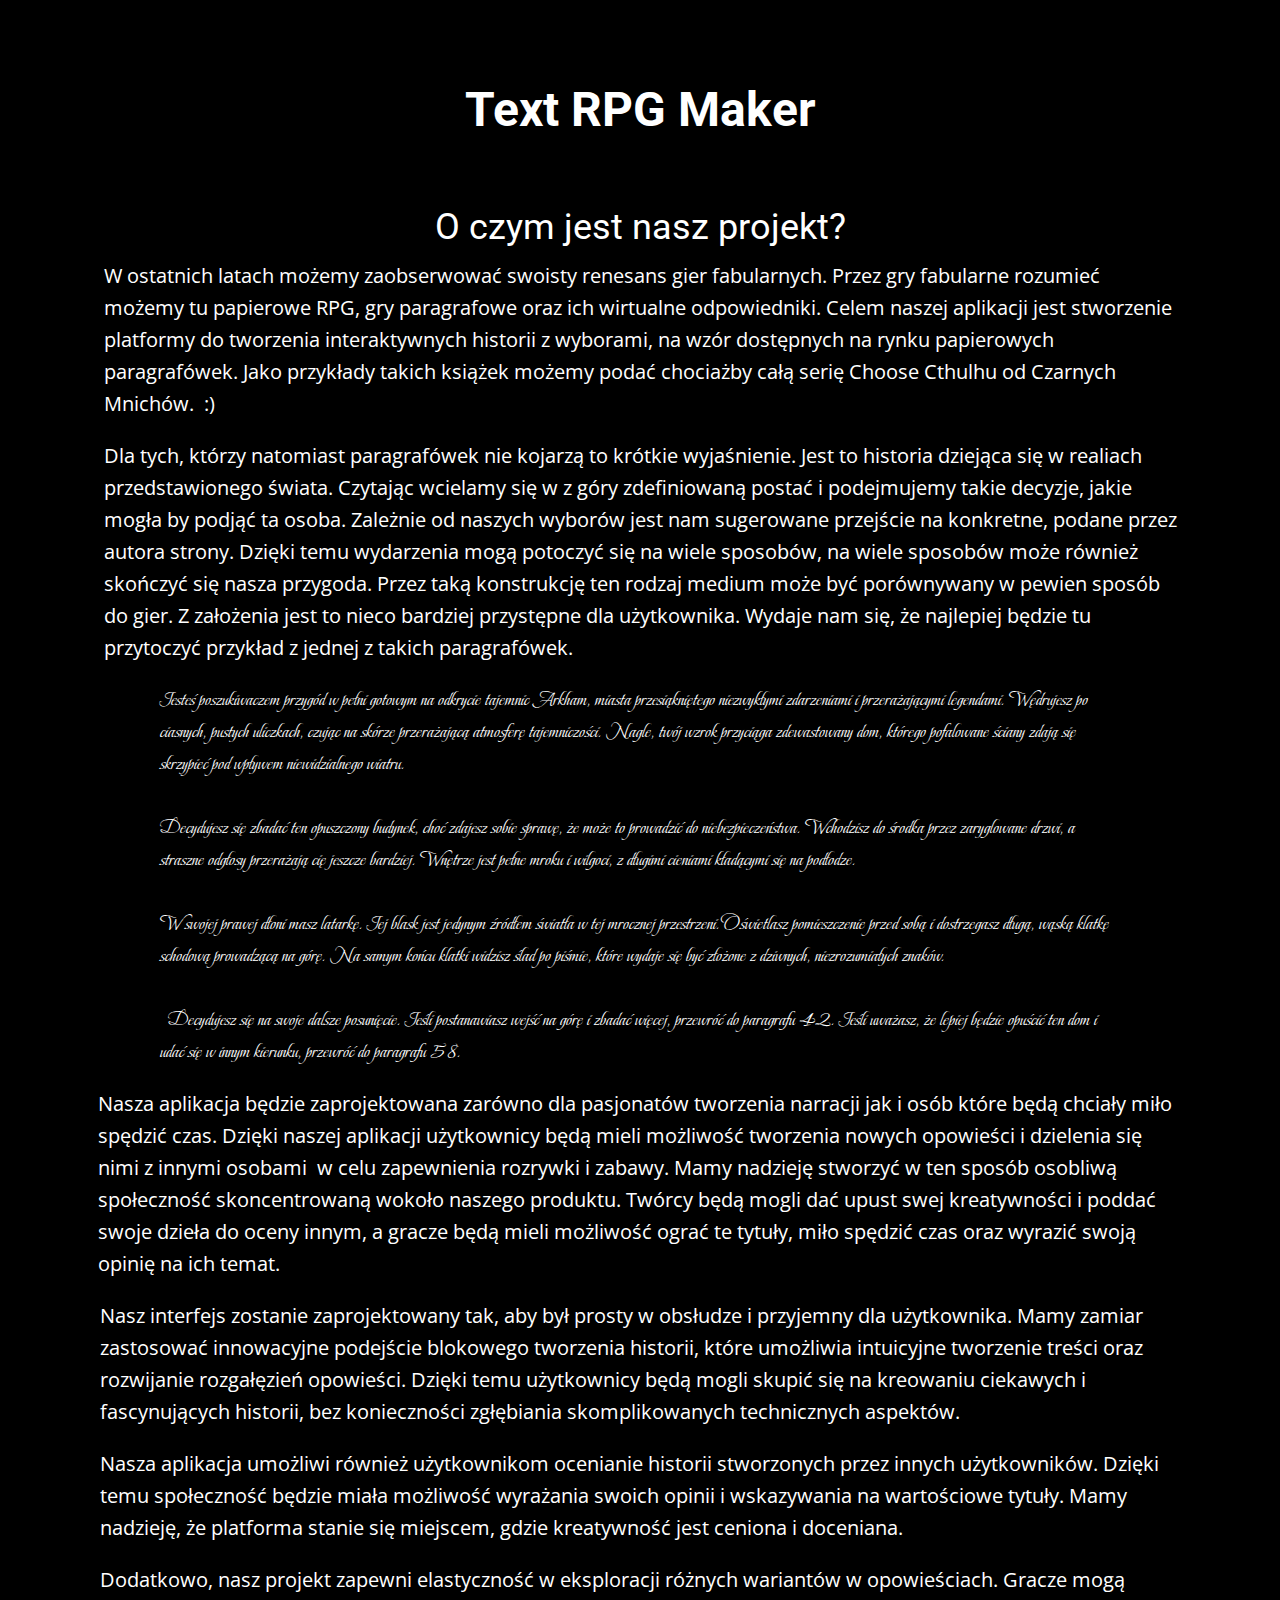
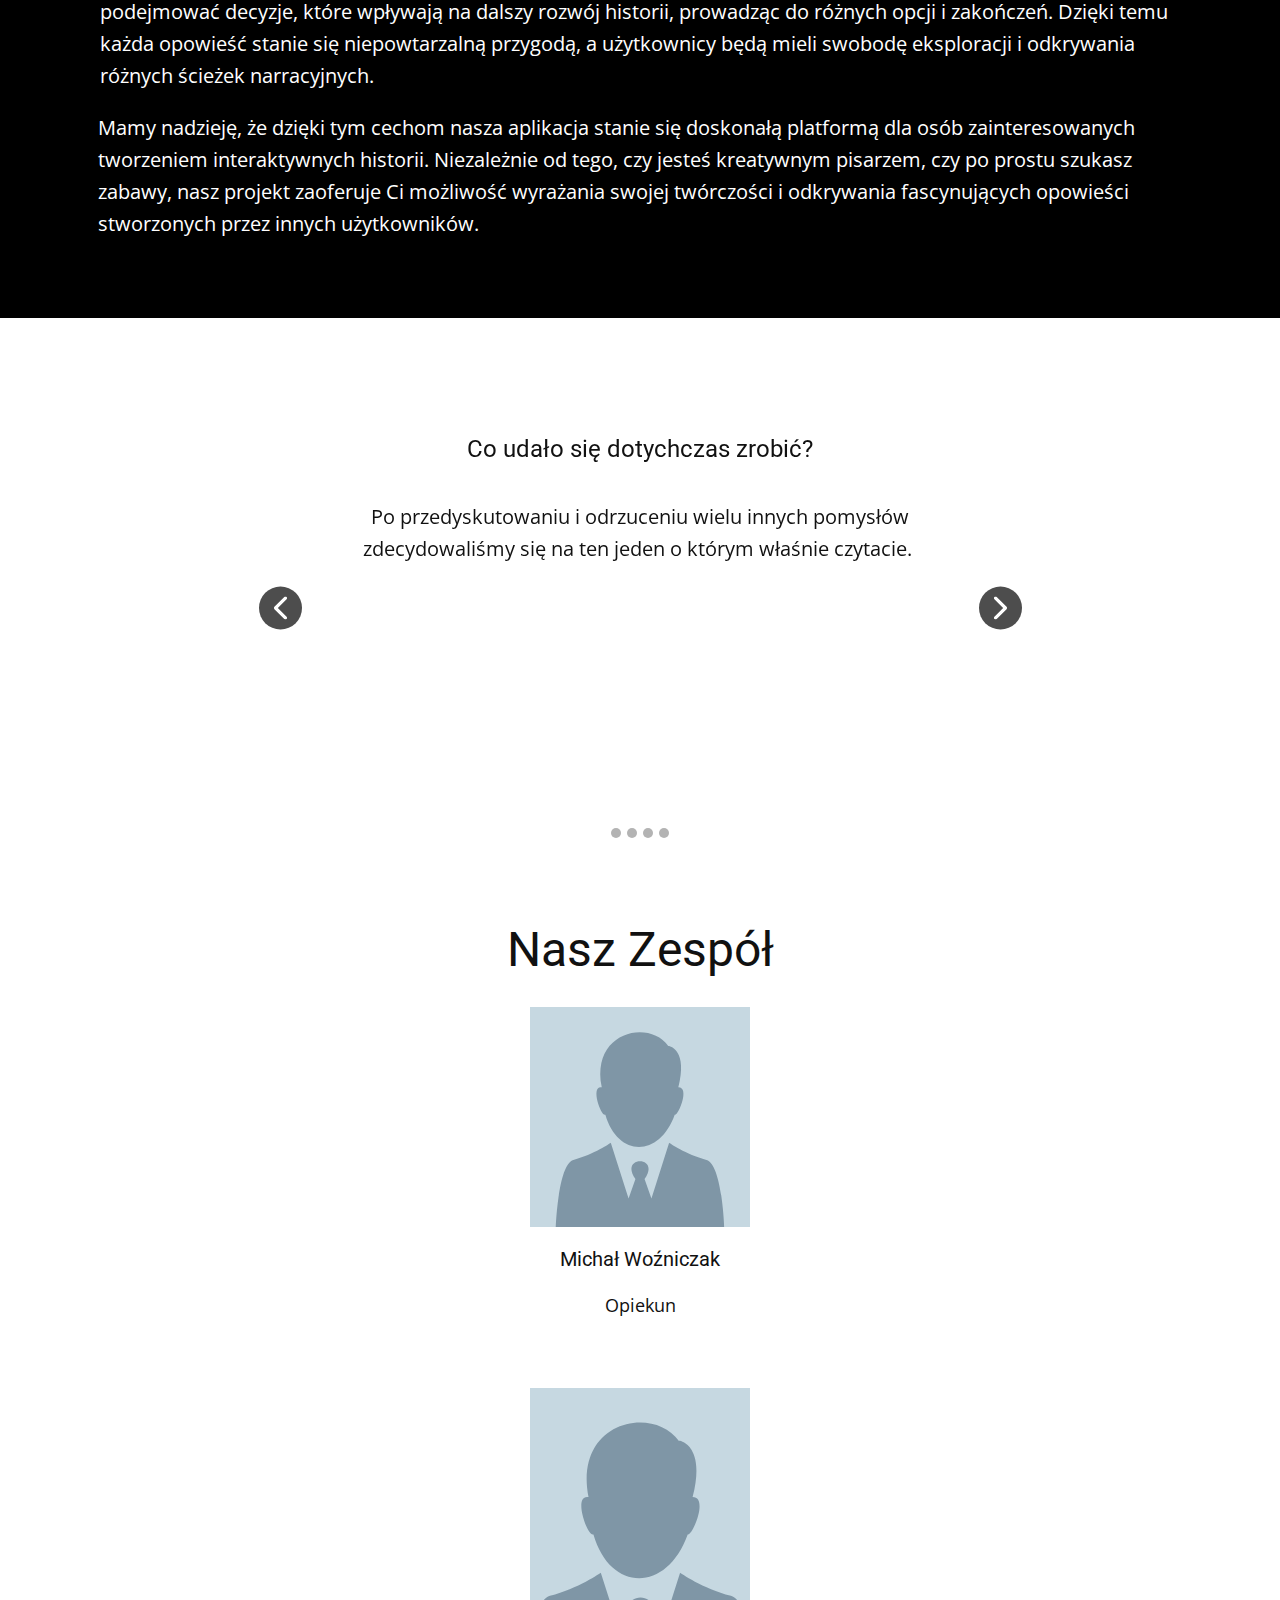
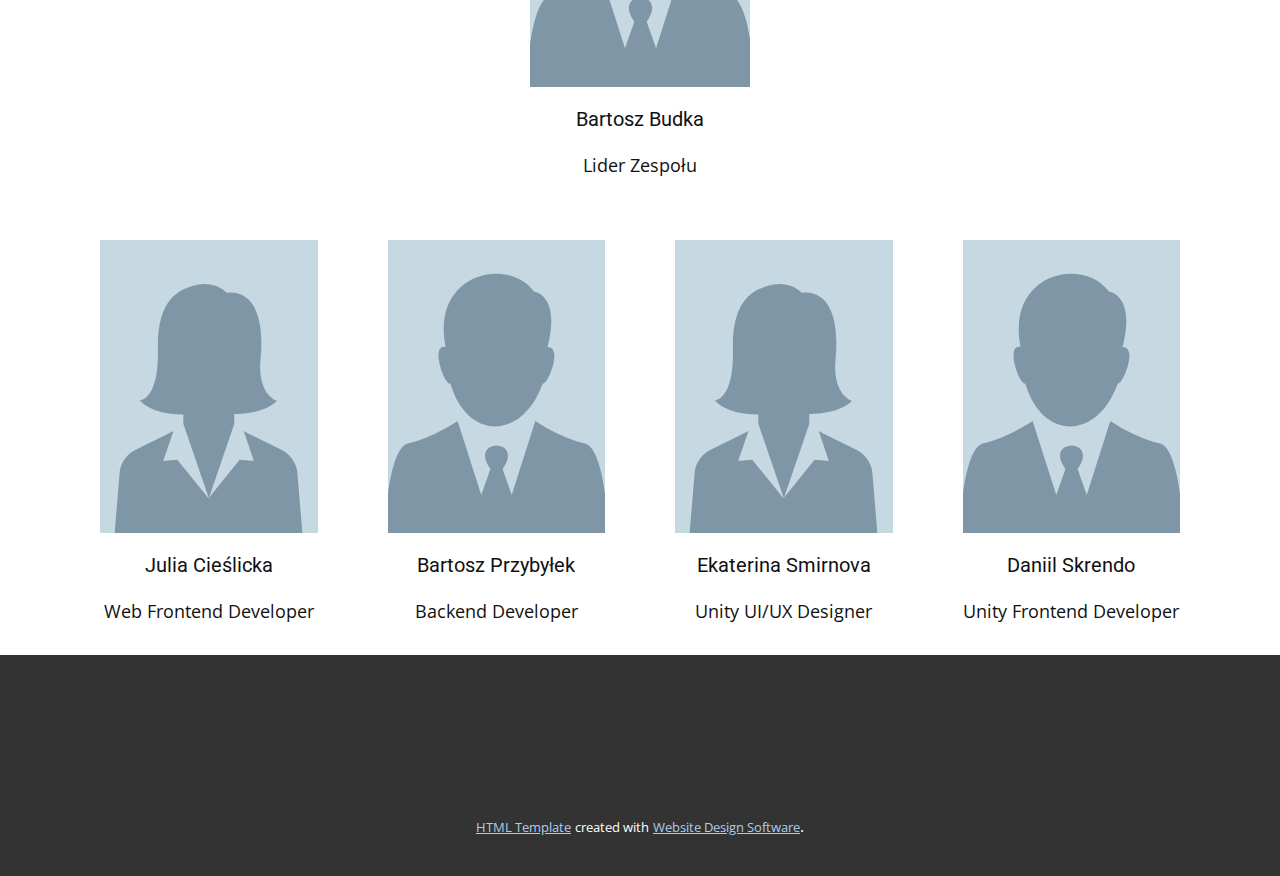
<file: index.html>
<!DOCTYPE html>
<html style="font-size: 16px;" lang="pl"><head>
    <meta name="viewport" content="width=device-width, initial-scale=1.0">
    <meta charset="utf-8">
    <meta name="keywords" content="​Text RPG Maker">
    <meta name="description" content="">
    <title>Strona główna</title>
    <link rel="stylesheet" href="nicepage.css" media="screen">
<link rel="stylesheet" href="Strona-główna.css" media="screen">
    <script class="u-script" type="text/javascript" src="jquery.js" defer=""></script>
    <script class="u-script" type="text/javascript" src="nicepage.js" defer=""></script>
    <meta name="generator" content="Nicepage 5.12.2, nicepage.com">
    <link id="u-theme-google-font" rel="stylesheet" href="https://fonts.googleapis.com/css?family=Roboto:100,100i,300,300i,400,400i,500,500i,700,700i,900,900i|Open+Sans:300,300i,400,400i,500,500i,600,600i,700,700i,800,800i">
    <link id="u-page-google-font" rel="stylesheet" href="https://fonts.googleapis.com/css?family=Beau+Rivage:400">
    
    
    
    
    <script type="application/ld+json">{
		"@context": "http://schema.org",
		"@type": "Organization",
		"name": "TRPGM"
}</script>
    <meta name="theme-color" content="#478ac9">
    <meta property="og:title" content="Strona główna">
    <meta property="og:type" content="website">
  <meta data-intl-tel-input-cdn-path="intlTelInput/"></head>
  <body data-home-page="Strona-główna.html" data-home-page-title="Strona główna" class="u-body u-xl-mode" data-lang="pl">
    <section class="u-align-center u-black u-clearfix u-container-align-center u-section-1" id="carousel_ef13">
      <div class="u-clearfix u-sheet u-sheet-1">
        <h2 class="u-align-center u-text u-text-default u-text-1"> Text RPG Ma<span style="font-size: 4rem;"></span>ker
        </h2>
        <div class="u-clearfix u-expanded-width u-layout-wrap u-layout-wrap-1">
          <div class="u-layout">
            <div class="u-layout-row">
              <div class="u-container-style u-layout-cell u-size-60 u-layout-cell-1">
                <div class="u-container-layout u-valign-top u-container-layout-1">
                  <h2 class="u-text u-text-default u-text-2">O czym jest nasz projekt?</h2>
                  <p class="u-text u-text-default u-text-3"> W ostatnich latach możemy zaobserwować swoisty renesans gier
fabularnych. Przez gry fabularne rozumieć możemy tu papierowe RPG, gry
paragrafowe oraz ich wirtualne odpowiedniki. Celem naszej aplikacji jest
stworzenie platformy do tworzenia interaktywnych historii z wyborami, na wzór
dostępnych na rynku papierowych paragrafówek. Jako przykłady takich książek
możemy podać chociażby całą serię Choose Cthulhu od Czarnych Mnichów.&nbsp; :)</p>
                  <p class="u-text u-text-default u-text-4"> Dla tych, którzy natomiast paragrafówek nie kojarzą to
krótkie wyjaśnienie. Jest to historia dziejąca się w realiach przedstawionego
świata. Czytając wcielamy się w z góry zdefiniowaną postać i podejmujemy takie
decyzje, jakie mogła by podjąć ta osoba. Zależnie od naszych wyborów jest nam
sugerowane przejście na konkretne, podane przez autora strony. Dzięki temu
wydarzenia mogą potoczyć się na wiele sposobów, na wiele sposobów może również
skończyć się nasza przygoda. Przez taką konstrukcję ten rodzaj medium może być
porównywany w pewien sposób do gier. Z założenia jest to nieco bardziej
przystępne dla użytkownika. Wydaje nam się, że najlepiej będzie tu przytoczyć
przykład z jednej z takich paragrafówek. </p>
                  <p class="u-custom-font u-text u-text-5"> Jesteś
poszukiwaczem przygód w pełni gotowym na odkrycie tajemnic Arkham, miasta
przesiąkniętego niezwykłymi zdarzeniami i przerażającymi legendami. Wędrujesz
po ciasnych, pustych uliczkach, czując na skórze przerażającą atmosferę
tajemniczości. Nagle, twój wzrok przyciąga zdewastowany dom, którego pofalowane
ściany zdają się skrzypieć pod wpływem niewidzialnego wiatru.<br>
                    <br><!--[if !supportLineBreakNewLine]-->Decydujesz
się zbadać ten opuszczony budynek, choć zdajesz sobie sprawę, że może to
prowadzić do niebezpieczeństwa. Wchodzisz do środka przez zaryglowane drzwi, a straszne
odgłosy przerażają cię jeszcze bardziej. Wnętrze jest pełne mroku i wilgoci, z
długimi cieniami kładącymi się na podłodze.<br><!--[if !supportLineBreakNewLine]-->
                    <br>W
swojej prawej dłoni masz latarkę. Jej blask jest jedynym źródłem światła w tej
mrocznej przestrzeni. Oświetlasz pomieszczenie przed sobą i dostrzegasz długą, wąską
klatkę schodową prowadzącą na górę. Na samym końcu klatki widzisz ślad po
piśmie, które wydaje się być złożone z dziwnych, niezrozumiałych znaków.<br>
                    <br>&nbsp; Decydujesz się na swoje dalsze
posunięcie. Jeśli postanawiasz wejść na górę i zbadać więcej, przewróć do
paragrafu 42. Jeśli uważasz, że lepiej będzie opuścić ten dom i udać się w
innym kierunku, przewróć do paragrafu 58.&nbsp;&nbsp;<br><!--[endif]--><!--[endif]-->
                  </p>
                  <p class="u-text u-text-default u-text-6"> Nasza aplikacja będzie zaprojektowana zarówno dla pasjonatów
tworzenia narracji jak i osób które będą chciały miło spędzić czas. Dzięki
naszej aplikacji użytkownicy będą mieli możliwość tworzenia nowych opowieści i
dzielenia się nimi z innymi osobami &nbsp;w
celu zapewnienia rozrywki i zabawy. Mamy nadzieję stworzyć w ten sposób
osobliwą społeczność skoncentrowaną wokoło naszego produktu. Twórcy będą mogli
dać upust swej kreatywności i poddać swoje dzieła do oceny innym, a gracze będą
mieli możliwość ograć te tytuły, miło spędzić czas oraz wyrazić swoją opinię na
ich temat.&nbsp;&nbsp;</p>
                  <p class="u-text u-text-default u-text-7"> Nasz
interfejs zostanie zaprojektowany tak, aby był prosty w obsłudze i przyjemny
dla użytkownika. Mamy zamiar zastosować innowacyjne podejście blokowego
tworzenia historii, które umożliwia intuicyjne tworzenie treści oraz rozwijanie
rozgałęzień opowieści. Dzięki temu użytkownicy będą mogli skupić się na
kreowaniu ciekawych i fascynujących historii, bez konieczności zgłębiania
skomplikowanych technicznych aspektów.</p>
                  <p class="u-text u-text-default u-text-8"> Nasza aplikacja umożliwi również użytkownikom ocenianie
historii stworzonych przez innych użytkowników. Dzięki temu społeczność będzie
miała możliwość wyrażania swoich opinii i wskazywania na wartościowe tytuły.
Mamy nadzieję, że platforma stanie się miejscem, gdzie kreatywność jest ceniona
i doceniana. </p>
                  <p class="u-text u-text-default u-text-9"> Dodatkowo,
nasz projekt zapewni elastyczność w eksploracji różnych wariantów w
opowieściach. Gracze mogą podejmować decyzje, które wpływają na dalszy rozwój
historii, prowadząc do różnych opcji i zakończeń. Dzięki temu każda opowieść
stanie się niepowtarzalną przygodą, a użytkownicy będą mieli swobodę
eksploracji i odkrywania różnych ścieżek narracyjnych.</p>
                  <p class="u-text u-text-default u-text-10"> Mamy nadzieję, że dzięki tym cechom nasza aplikacja stanie
się doskonałą platformą dla osób zainteresowanych tworzeniem interaktywnych
historii. Niezależnie od tego, czy jesteś kreatywnym pisarzem, czy po prostu
szukasz zabawy, nasz projekt zaoferuje Ci możliwość wyrażania swojej twórczości
i odkrywania fascynujących opowieści stworzonych przez innych użytkowników. </p>
                </div>
              </div>
            </div>
          </div>
        </div>
      </div>
      
      
      
      
      
      
      
      
      
      
      
      
      
      
      
      
      
      
      
      
      
      
      
      
    </section>
    <section class="u-align-center u-clearfix u-white u-section-2" id="sec-5625">
      <div class="u-clearfix u-sheet u-sheet-1">
        <div id="carousel-5989" data-interval="5000" data-u-ride="carousel" class="u-carousel u-slider u-slider-1">
          <ol class="u-absolute-hcenter u-carousel-indicators u-carousel-indicators-1">
            <li data-u-target="#carousel-5989" class="u-active u-grey-30 u-shape-circle" data-u-slide-to="0" style="width: 10px; height: 10px;"></li>
            <li data-u-target="#carousel-5989" class="u-grey-30 u-shape-circle" data-u-slide-to="1" style="width: 10px; height: 10px;"></li>
            <li data-u-target="#carousel-5989" class="u-grey-30 u-shape-circle" data-u-slide-to="2" style="width: 10px; height: 10px;"></li>
            <li data-u-target="#carousel-5989" class="u-grey-30 u-shape-circle" data-u-slide-to="3" style="width: 10px; height: 10px;"></li>
          </ol>
          <div class="u-carousel-inner" role="listbox">
            <div class="u-active u-align-center u-carousel-item u-container-style u-slide">
              <div class="u-container-layout u-container-layout-1">
                <h4 class="u-text u-text-1">Co udało się dotychczas zrobić?</h4>
                <p class="u-large-text u-text u-text-variant u-text-2">Po przedyskutowaniu i odrzuceniu wielu innych pomysłów zdecydowaliśmy się na ten jeden o którym właśnie czytacie.&nbsp;</p>
              </div>
            </div>
            <div class="u-align-center u-carousel-item u-container-style u-slide">
              <div class="u-container-layout u-container-layout-2">
                <h4 class="u-text u-text-3">Co udało się dotychczas zrobić?</h4>
                <p class="u-large-text u-text u-text-variant u-text-4">Zdecydowaliśmy jakie technologie będziemy wykorzystywać oraz w jaki sposób widzimy naszą aplikację. Wykorzystaliśmy do tego koncepcję User Stories, czyli myśleliśmy co z waszej perspektywy mogło by się przydać.</p>
              </div>
            </div>
            <div class="u-align-center u-carousel-item u-container-style u-slide">
              <div class="u-container-layout u-container-layout-3">
                <h4 class="u-text u-text-5">Co udało się dotychczas zrobić?</h4>
                <p class="u-large-text u-text u-text-variant u-text-6">Udało nam się zdefiniować wszystkie potrzebne funkcjonalności. Podzieliliśmy je na różne kategorie oraz posegregowaliśmy według priorytetów, aby zoptymalizować nieco pracę i nie pogubić się po drodze. Przydatnym narzędziem było Trello, gdzie założyliśmy naszego dashboarda z taskami do zrobienia.</p>
              </div>
            </div>
            <div class="u-align-center u-carousel-item u-container-style u-slide">
              <div class="u-container-layout u-container-layout-4">
                <h4 class="u-text u-text-7">Co udało się dotychczas zrobić?</h4>
                <p class="u-large-text u-text u-text-variant u-text-8">Powstały wstępne prototypy bazy danych oraz wizualnego przedstawienia działania naszej aplikacji. Zostały założone repozytoria na docelową implementację oraz lista niezbędnych endpointów.</p>
              </div>
            </div>
          </div>
          <a class="u-absolute-vcenter u-carousel-control u-carousel-control-prev u-grey-70 u-icon-circle u-spacing-10 u-carousel-control-1" href="#carousel-5989" role="button" data-u-slide="prev">
            <span aria-hidden="true">
              <svg viewBox="0 0 451.847 451.847"><path d="M97.141,225.92c0-8.095,3.091-16.192,9.259-22.366L300.689,9.27c12.359-12.359,32.397-12.359,44.751,0
c12.354,12.354,12.354,32.388,0,44.748L173.525,225.92l171.903,171.909c12.354,12.354,12.354,32.391,0,44.744
c-12.354,12.365-32.386,12.365-44.745,0l-194.29-194.281C100.226,242.115,97.141,234.018,97.141,225.92z"></path></svg>
            </span>
            <span class="sr-only">
              <svg viewBox="0 0 451.847 451.847"><path d="M97.141,225.92c0-8.095,3.091-16.192,9.259-22.366L300.689,9.27c12.359-12.359,32.397-12.359,44.751,0
c12.354,12.354,12.354,32.388,0,44.748L173.525,225.92l171.903,171.909c12.354,12.354,12.354,32.391,0,44.744
c-12.354,12.365-32.386,12.365-44.745,0l-194.29-194.281C100.226,242.115,97.141,234.018,97.141,225.92z"></path></svg>
            </span>
          </a>
          <a class="u-absolute-vcenter u-carousel-control u-carousel-control-next u-grey-70 u-icon-circle u-spacing-10 u-carousel-control-2" href="#carousel-5989" role="button" data-u-slide="next">
            <span aria-hidden="true">
              <svg viewBox="0 0 451.846 451.847"><path d="M345.441,248.292L151.154,442.573c-12.359,12.365-32.397,12.365-44.75,0c-12.354-12.354-12.354-32.391,0-44.744
L278.318,225.92L106.409,54.017c-12.354-12.359-12.354-32.394,0-44.748c12.354-12.359,32.391-12.359,44.75,0l194.287,194.284
c6.177,6.18,9.262,14.271,9.262,22.366C354.708,234.018,351.617,242.115,345.441,248.292z"></path></svg>
            </span>
            <span class="sr-only">
              <svg viewBox="0 0 451.846 451.847"><path d="M345.441,248.292L151.154,442.573c-12.359,12.365-32.397,12.365-44.75,0c-12.354-12.354-12.354-32.391,0-44.744
L278.318,225.92L106.409,54.017c-12.354-12.359-12.354-32.394,0-44.748c12.354-12.359,32.391-12.359,44.75,0l194.287,194.284
c6.177,6.18,9.262,14.271,9.262,22.366C354.708,234.018,351.617,242.115,345.441,248.292z"></path></svg>
            </span>
          </a>
        </div>
      </div>
      <style data-mode="XXL">@media (max-width: 0px) {
   .u-section-2 {
    background-image: none;
  }
  .u-section-2 .u-sheet-1 {
    min-height: 579px;
  }
  .u-section-2 .u-slider-1 {
    min-height: 480px;
    width: 763px;
    margin-top: 50px;
    margin-bottom: 50px;
    margin-left: auto;
    margin-right: auto;
  }
  .u-section-2 .u-carousel-indicators-1 {
    position: absolute;
    bottom: 10px;
    width: auto;
    height: auto;
  }
  .u-section-2 .u-container-layout-1 {
    padding-top: 30px;
    padding-bottom: 30px;
    padding-left: 80px;
    padding-right: 80px;
  }
  .u-block-6451-18 {
    width: 83px;
    height: 83px;
    background-image: url("[data-uri]");
    background-position: 50% 50%;
    margin-top: 0;
    margin-bottom: 0;
    margin-left: auto;
    margin-right: auto;
  }
  .u-section-2 .u-text-2 {
    margin-top: 20px;
    margin-left: 0;
    margin-right: 0;
    margin-bottom: 0;
    font-size: 1.25rem;
  }
  .u-block-6451-16 {
    font-weight: 700;
    margin-top: 35px;
    margin-left: auto;
    margin-right: auto;
    margin-bottom: 0;
  }
  .u-block-6451-17 {
    font-size: 1rem;
    font-weight: 400;
    margin-top: 15px;
    margin-left: auto;
    margin-right: auto;
    margin-bottom: 0;
  }
  .u-block-6451-20 {
    padding-top: 30px;
    padding-bottom: 30px;
    padding-left: 80px;
    padding-right: 80px;
  }
  .u-block-6451-21 {
    width: 83px;
    height: 83px;
    background-image: url("[data-uri]");
    background-position: 50% 50%;
    margin-top: 0;
    margin-bottom: 0;
    margin-left: auto;
    margin-right: auto;
  }
  .u-block-6451-22 {
    margin-top: 20px;
    margin-left: 0;
    margin-right: 0;
    margin-bottom: 0;
    font-size: 1.25rem;
  }
  .u-block-6451-23 {
    font-weight: 700;
    margin-top: 35px;
    margin-left: auto;
    margin-right: auto;
    margin-bottom: 0;
  }
  .u-block-6451-24 {
    font-size: 1rem;
    font-weight: 400;
    margin-top: 15px;
    margin-left: auto;
    margin-right: auto;
    margin-bottom: 0;
  }
  .u-section-2 .u-carousel-control-1 {
    width: 43px;
    height: 43px;
    background-image: none;
  }
  .u-section-2 .u-carousel-control-2 {
    width: 43px;
    height: 43px;
    background-image: none;
    left: auto;
    position: absolute;
    right: 0;
  }
}</style>
    </section>
    <section class="u-align-center u-clearfix u-section-3" id="sec-7c9b">
      <div class="u-clearfix u-sheet u-sheet-1">
        <h2 class="u-text u-text-default u-text-1">Nasz Zespół</h2>
        <div class="u-list u-list-1">
          <div class="u-repeater u-repeater-1">
            <div class="u-align-center u-container-style u-list-item u-repeater-item">
              <div class="u-container-layout u-similar-container u-valign-top u-container-layout-1">
                <img alt="" class="u-image u-image-default u-image-1" data-image-width="150" data-image-height="150" src="[data-uri]">
                <h5 class="u-text u-text-2"> Michał Woźniczak</h5>
                <p class="u-text u-text-3">Opiekun</p>
              </div>
            </div>
          </div>
        </div>
        <div class="u-list u-list-2">
          <div class="u-repeater u-repeater-2">
            <div class="u-align-center u-container-style u-list-item u-repeater-item">
              <div class="u-container-layout u-similar-container u-valign-top u-container-layout-2">
                <img alt="" class="u-image u-image-default u-image-2" data-image-width="150" data-image-height="150" src="[data-uri]">
                <h5 class="u-text u-text-4"> Bartosz Budka</h5>
                <p class="u-text u-text-5"> Lider Zespołu</p>
              </div>
            </div>
          </div>
        </div>
        <div class="u-expanded-width u-list u-list-3">
          <div class="u-repeater u-repeater-3">
            <div class="u-align-center u-container-style u-list-item u-repeater-item">
              <div class="u-container-layout u-similar-container u-valign-top u-container-layout-3">
                <img alt="" class="u-image u-image-default u-image-3" data-image-width="150" data-image-height="150" src="[data-uri]">
                <h5 class="u-text u-text-6">Julia Cieślicka</h5>
                <p class="u-text u-text-7">Web Frontend ​Developer</p>
              </div>
            </div>
            <div class="u-align-center u-container-style u-list-item u-repeater-item">
              <div class="u-container-layout u-similar-container u-valign-top u-container-layout-4">
                <img alt="" class="u-image u-image-default u-image-4" data-image-width="150" data-image-height="150" src="[data-uri]">
                <h5 class="u-text u-text-8">Bartosz Przybyłek</h5>
                <p class="u-text u-text-9">Backend ​Developer</p>
              </div>
            </div>
            <div class="u-align-center u-container-style u-list-item u-repeater-item">
              <div class="u-container-layout u-similar-container u-valign-top u-container-layout-5">
                <img alt="" class="u-image u-image-default u-image-5" data-image-width="150" data-image-height="150" src="[data-uri]">
                <h5 class="u-text u-text-10">Ekaterina Smirnova</h5>
                <p class="u-text u-text-11"> Unity UI/UX Designer</p>
              </div>
            </div>
            <div class="u-align-center u-container-style u-list-item u-repeater-item">
              <div class="u-container-layout u-similar-container u-valign-top u-container-layout-6">
                <img alt="" class="u-image u-image-default u-image-6" data-image-width="150" data-image-height="150" src="[data-uri]">
                <h5 class="u-text u-text-12">Daniil Skrendo</h5>
                <p class="u-text u-text-13"> Unity Frontend Developer</p>
              </div>
            </div>
          </div>
        </div>
      </div>
    </section>
    
    
    <footer class="u-align-center u-clearfix u-footer u-grey-80 u-footer" id="sec-5c62"><div class="u-clearfix u-sheet u-sheet-1"></div></footer>
    <section class="u-backlink u-clearfix u-grey-80">
      <a class="u-link" href="https://nicepage.com/html-templates" target="_blank">
        <span>HTML Template</span>
      </a>
      <p class="u-text">
        <span>created with</span>
      </p>
      <a class="u-link" href="" target="_blank">
        <span>Website Design Software</span>
      </a>. 
    </section>
  
</body></html>
</file>
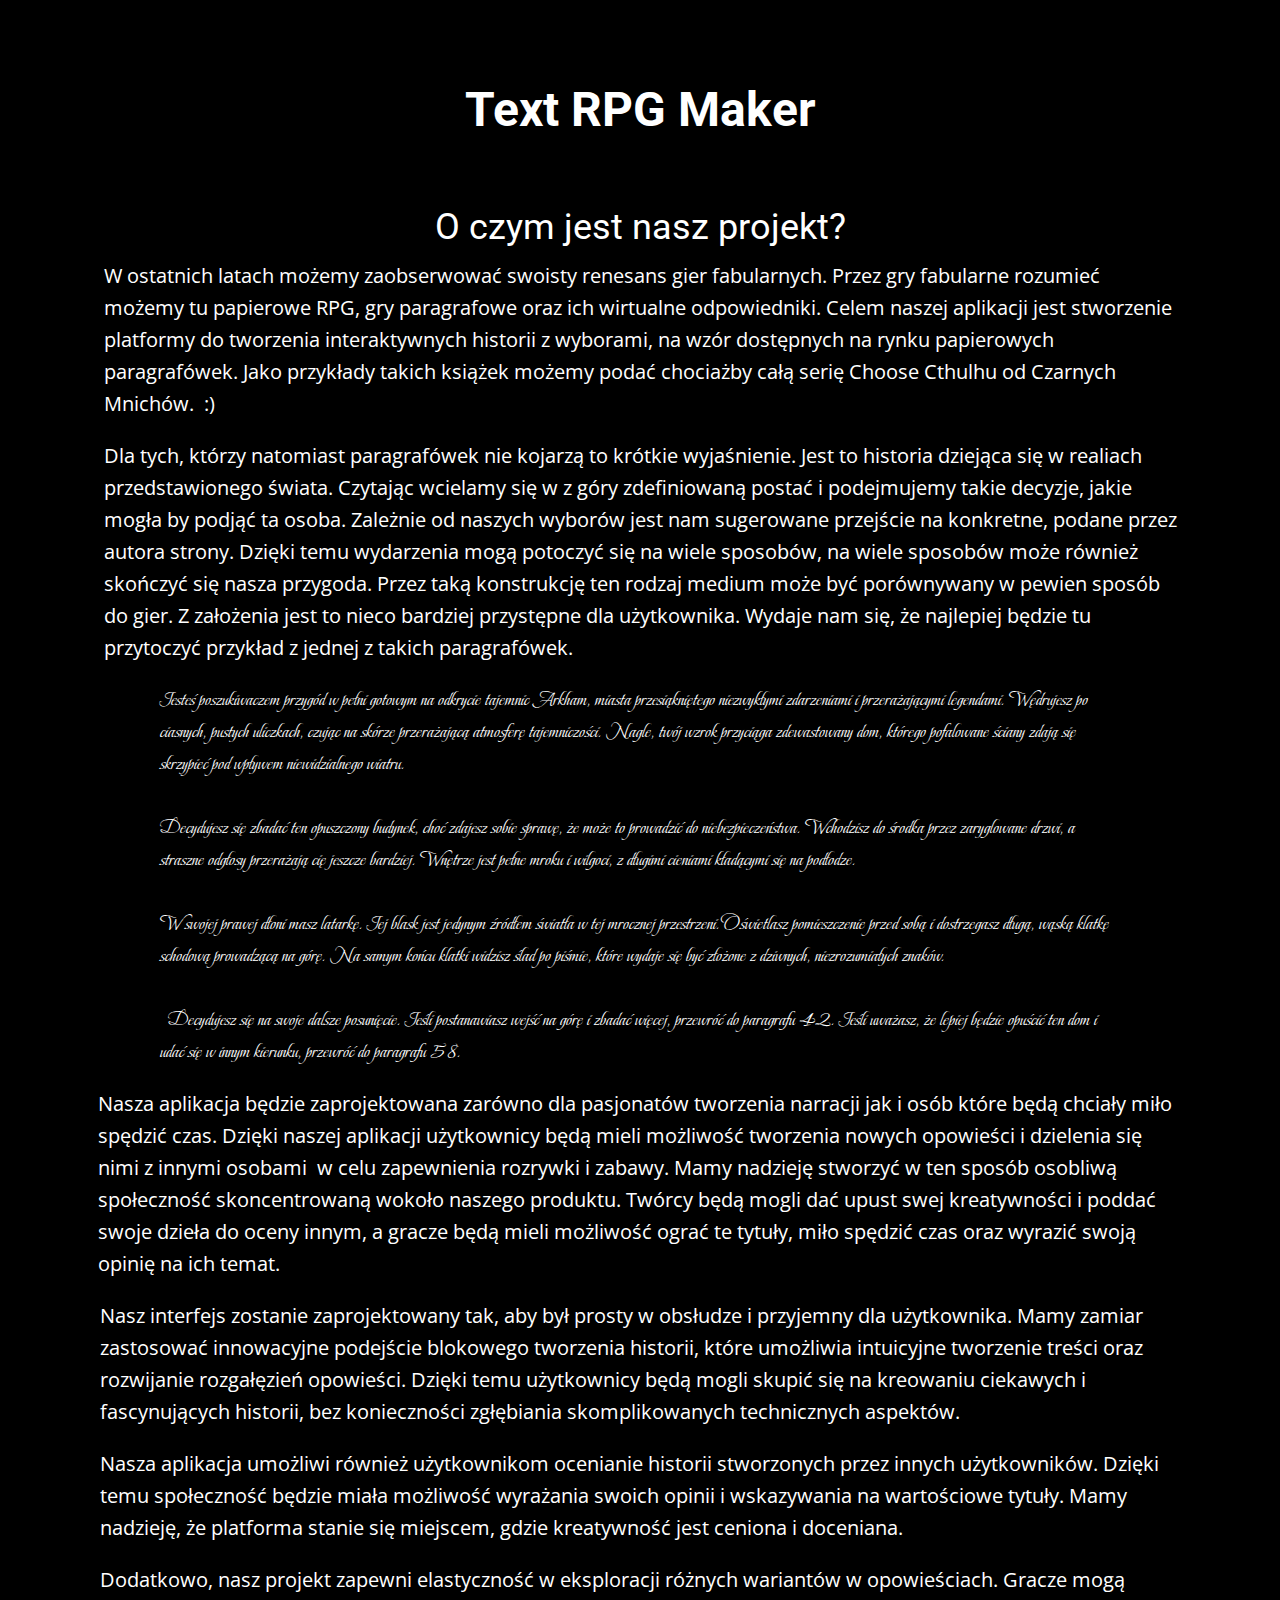
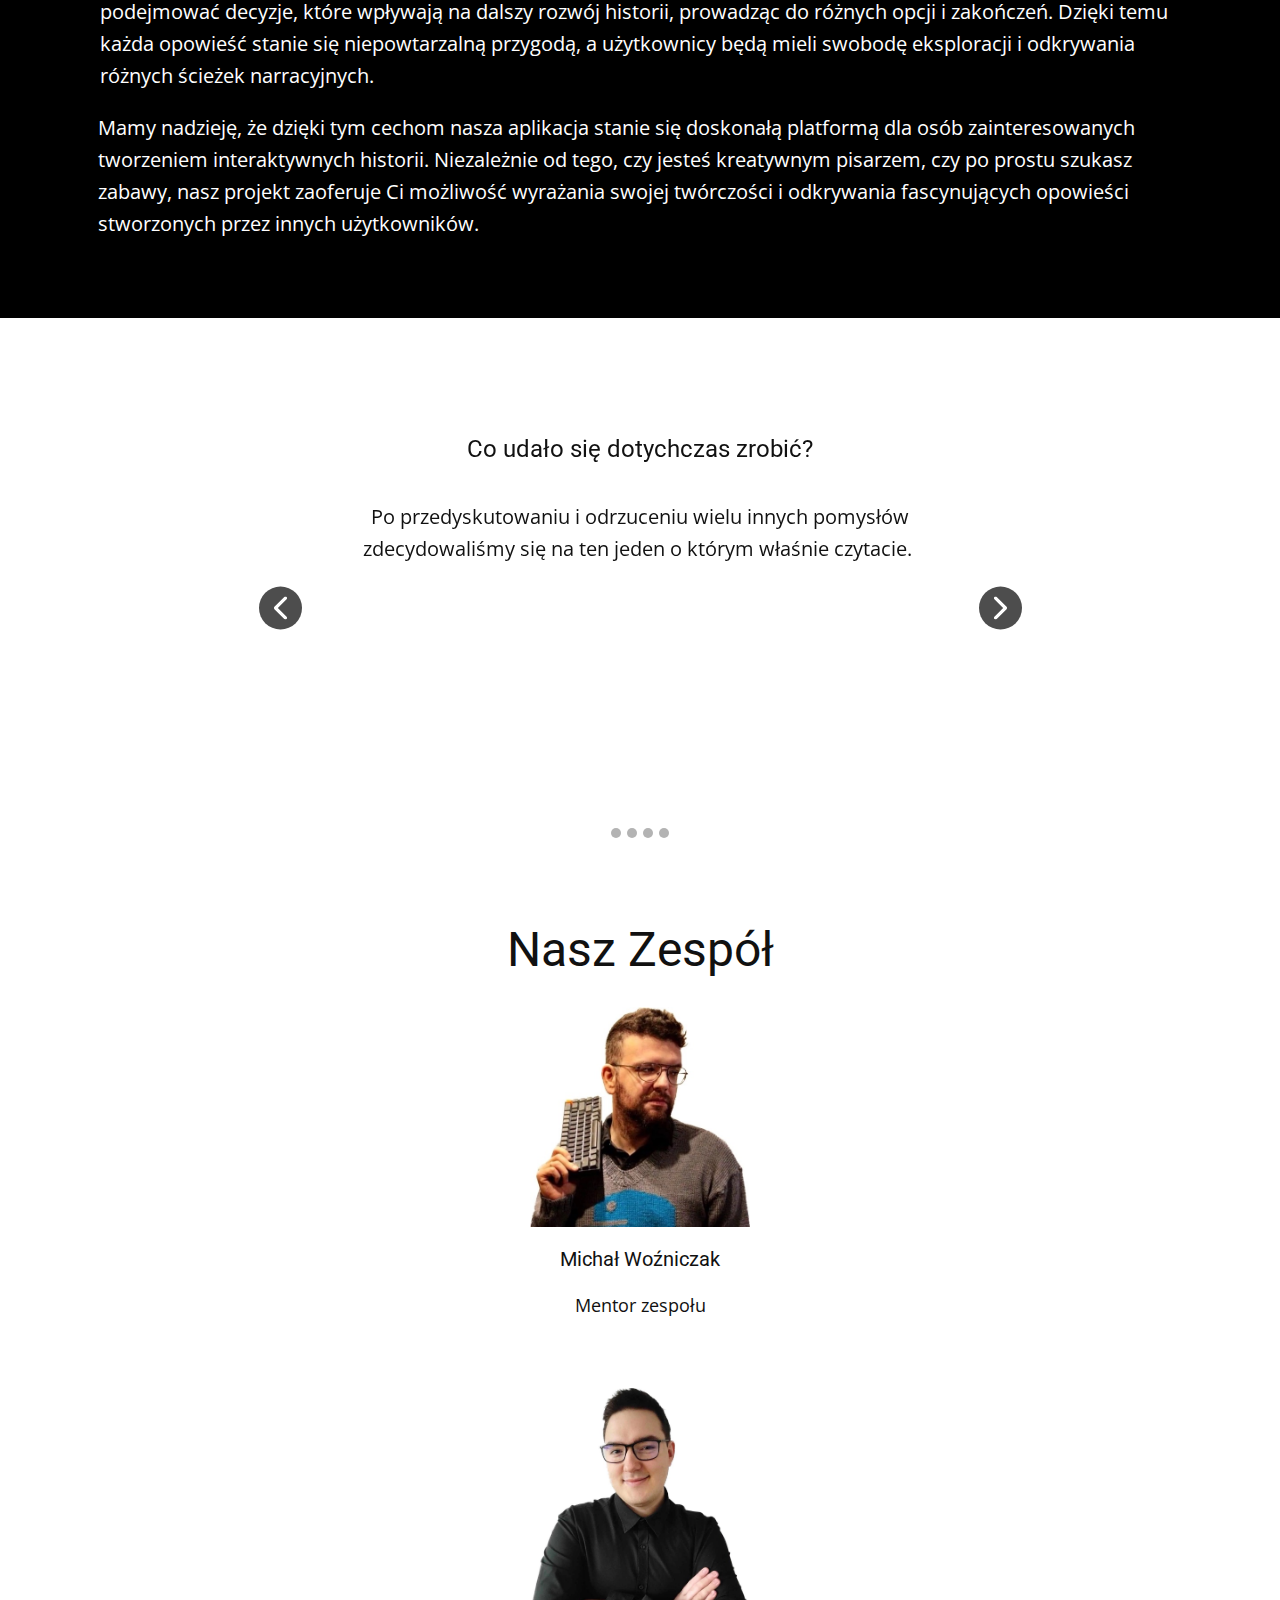
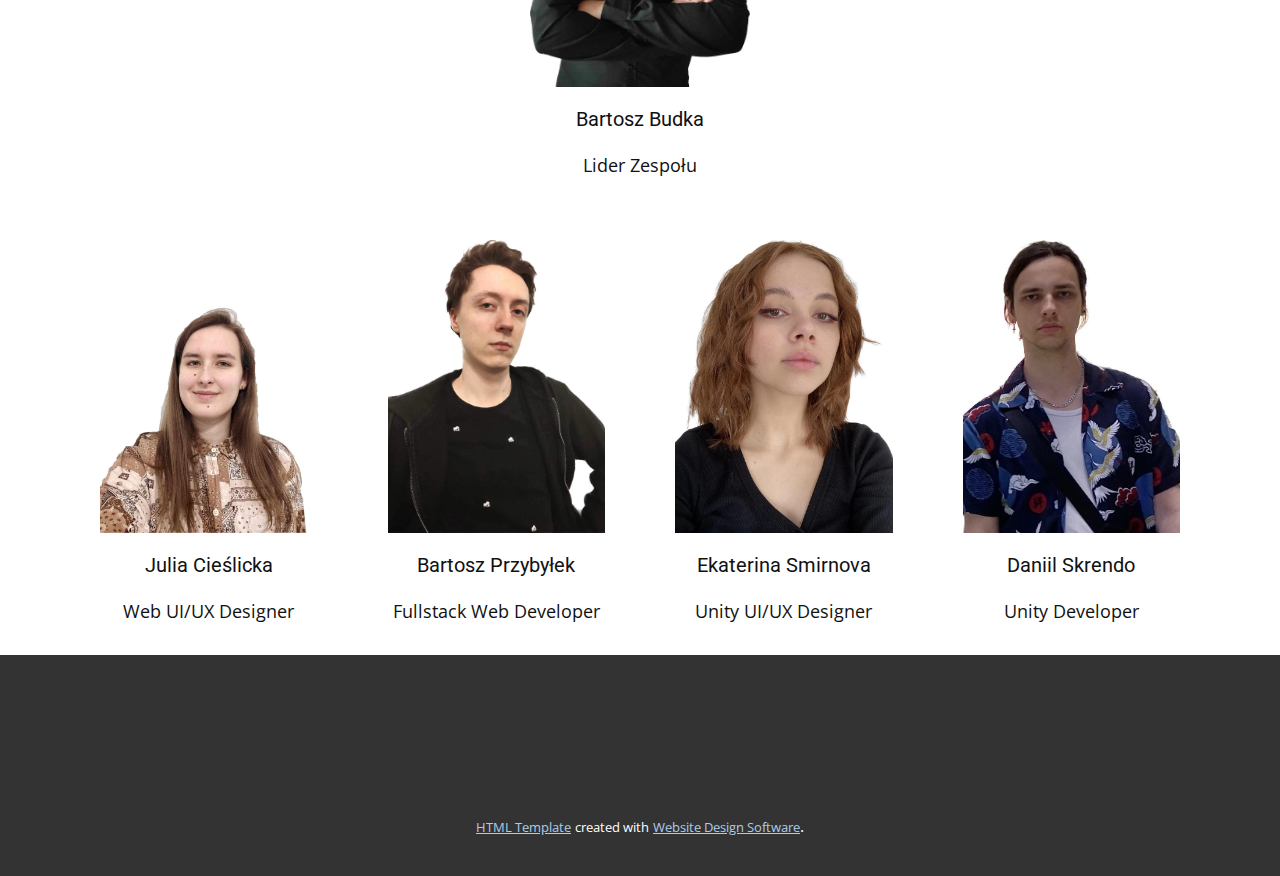
<file: Strona-główna.html>
<!DOCTYPE html>
<html style="font-size: 16px;" lang="pl"><head>
    <meta name="viewport" content="width=device-width, initial-scale=1.0">
    <meta charset="utf-8">
    <meta name="keywords" content="​Text RPG Maker">
    <meta name="description" content="">
    <title>Strona główna</title>
    <link rel="stylesheet" href="nicepage.css" media="screen">
<link rel="stylesheet" href="Strona-główna.css" media="screen">
    <script class="u-script" type="text/javascript" src="jquery.js" defer=""></script>
    <script class="u-script" type="text/javascript" src="nicepage.js" defer=""></script>
    <meta name="generator" content="Nicepage 5.12.2, nicepage.com">
    <link id="u-theme-google-font" rel="stylesheet" href="https://fonts.googleapis.com/css?family=Roboto:100,100i,300,300i,400,400i,500,500i,700,700i,900,900i|Open+Sans:300,300i,400,400i,500,500i,600,600i,700,700i,800,800i">
    <link id="u-page-google-font" rel="stylesheet" href="https://fonts.googleapis.com/css?family=Beau+Rivage:400">
    
    
    
    
    <script type="application/ld+json">{
		"@context": "http://schema.org",
		"@type": "Organization",
		"name": "TRPGM"
}</script>
    <meta name="theme-color" content="#478ac9">
    <meta property="og:title" content="Strona główna">
    <meta property="og:type" content="website">
  <meta data-intl-tel-input-cdn-path="intlTelInput/"></head>
  <body class="u-body u-xl-mode" data-lang="pl">
    <section class="u-align-center u-black u-clearfix u-container-align-center u-section-1" id="carousel_ef13">
      <div class="u-clearfix u-sheet u-sheet-1">
        <h2 class="u-align-center u-text u-text-default u-text-1"> Text RPG Ma<span style="font-size: 4rem;"></span>ker
        </h2>
        <div class="u-clearfix u-expanded-width u-layout-wrap u-layout-wrap-1">
          <div class="u-layout">
            <div class="u-layout-row">
              <div class="u-container-style u-layout-cell u-size-60 u-layout-cell-1">
                <div class="u-container-layout u-valign-top u-container-layout-1">
                  <h2 class="u-text u-text-default u-text-2">O czym jest nasz projekt?</h2>
                  <p class="u-text u-text-default u-text-3"> W ostatnich latach możemy zaobserwować swoisty renesans gier
fabularnych. Przez gry fabularne rozumieć możemy tu papierowe RPG, gry
paragrafowe oraz ich wirtualne odpowiedniki. Celem naszej aplikacji jest
stworzenie platformy do tworzenia interaktywnych historii z wyborami, na wzór
dostępnych na rynku papierowych paragrafówek. Jako przykłady takich książek
możemy podać chociażby całą serię Choose Cthulhu od Czarnych Mnichów.&nbsp; :)</p>
                  <p class="u-text u-text-default u-text-4"> Dla tych, którzy natomiast paragrafówek nie kojarzą to
krótkie wyjaśnienie. Jest to historia dziejąca się w realiach przedstawionego
świata. Czytając wcielamy się w z góry zdefiniowaną postać i podejmujemy takie
decyzje, jakie mogła by podjąć ta osoba. Zależnie od naszych wyborów jest nam
sugerowane przejście na konkretne, podane przez autora strony. Dzięki temu
wydarzenia mogą potoczyć się na wiele sposobów, na wiele sposobów może również
skończyć się nasza przygoda. Przez taką konstrukcję ten rodzaj medium może być
porównywany w pewien sposób do gier. Z założenia jest to nieco bardziej
przystępne dla użytkownika. Wydaje nam się, że najlepiej będzie tu przytoczyć
przykład z jednej z takich paragrafówek. </p>
                  <p class="u-custom-font u-text u-text-5"> Jesteś
poszukiwaczem przygód w pełni gotowym na odkrycie tajemnic Arkham, miasta
przesiąkniętego niezwykłymi zdarzeniami i przerażającymi legendami. Wędrujesz
po ciasnych, pustych uliczkach, czując na skórze przerażającą atmosferę
tajemniczości. Nagle, twój wzrok przyciąga zdewastowany dom, którego pofalowane
ściany zdają się skrzypieć pod wpływem niewidzialnego wiatru.<br>
                    <br><!--[if !supportLineBreakNewLine]-->Decydujesz
się zbadać ten opuszczony budynek, choć zdajesz sobie sprawę, że może to
prowadzić do niebezpieczeństwa. Wchodzisz do środka przez zaryglowane drzwi, a straszne
odgłosy przerażają cię jeszcze bardziej. Wnętrze jest pełne mroku i wilgoci, z
długimi cieniami kładącymi się na podłodze.<br><!--[if !supportLineBreakNewLine]-->
                    <br>W
swojej prawej dłoni masz latarkę. Jej blask jest jedynym źródłem światła w tej
mrocznej przestrzeni. Oświetlasz pomieszczenie przed sobą i dostrzegasz długą, wąską
klatkę schodową prowadzącą na górę. Na samym końcu klatki widzisz ślad po
piśmie, które wydaje się być złożone z dziwnych, niezrozumiałych znaków.<br>
                    <br>&nbsp; Decydujesz się na swoje dalsze
posunięcie. Jeśli postanawiasz wejść na górę i zbadać więcej, przewróć do
paragrafu 42. Jeśli uważasz, że lepiej będzie opuścić ten dom i udać się w
innym kierunku, przewróć do paragrafu 58.&nbsp;&nbsp;<br><!--[endif]--><!--[endif]-->
                  </p>
                  <p class="u-text u-text-default u-text-6"> Nasza aplikacja będzie zaprojektowana zarówno dla pasjonatów
tworzenia narracji jak i osób które będą chciały miło spędzić czas. Dzięki
naszej aplikacji użytkownicy będą mieli możliwość tworzenia nowych opowieści i
dzielenia się nimi z innymi osobami &nbsp;w
celu zapewnienia rozrywki i zabawy. Mamy nadzieję stworzyć w ten sposób
osobliwą społeczność skoncentrowaną wokoło naszego produktu. Twórcy będą mogli
dać upust swej kreatywności i poddać swoje dzieła do oceny innym, a gracze będą
mieli możliwość ograć te tytuły, miło spędzić czas oraz wyrazić swoją opinię na
ich temat.&nbsp;&nbsp;</p>
                  <p class="u-text u-text-default u-text-7"> Nasz
interfejs zostanie zaprojektowany tak, aby był prosty w obsłudze i przyjemny
dla użytkownika. Mamy zamiar zastosować innowacyjne podejście blokowego
tworzenia historii, które umożliwia intuicyjne tworzenie treści oraz rozwijanie
rozgałęzień opowieści. Dzięki temu użytkownicy będą mogli skupić się na
kreowaniu ciekawych i fascynujących historii, bez konieczności zgłębiania
skomplikowanych technicznych aspektów.</p>
                  <p class="u-text u-text-default u-text-8"> Nasza aplikacja umożliwi również użytkownikom ocenianie
historii stworzonych przez innych użytkowników. Dzięki temu społeczność będzie
miała możliwość wyrażania swoich opinii i wskazywania na wartościowe tytuły.
Mamy nadzieję, że platforma stanie się miejscem, gdzie kreatywność jest ceniona
i doceniana. </p>
                  <p class="u-text u-text-default u-text-9"> Dodatkowo,
nasz projekt zapewni elastyczność w eksploracji różnych wariantów w
opowieściach. Gracze mogą podejmować decyzje, które wpływają na dalszy rozwój
historii, prowadząc do różnych opcji i zakończeń. Dzięki temu każda opowieść
stanie się niepowtarzalną przygodą, a użytkownicy będą mieli swobodę
eksploracji i odkrywania różnych ścieżek narracyjnych.</p>
                  <p class="u-text u-text-default u-text-10"> Mamy nadzieję, że dzięki tym cechom nasza aplikacja stanie
się doskonałą platformą dla osób zainteresowanych tworzeniem interaktywnych
historii. Niezależnie od tego, czy jesteś kreatywnym pisarzem, czy po prostu
szukasz zabawy, nasz projekt zaoferuje Ci możliwość wyrażania swojej twórczości
i odkrywania fascynujących opowieści stworzonych przez innych użytkowników. </p>
                </div>
              </div>
            </div>
          </div>
        </div>
      </div>
      
      
      
      
      
      
      
      
      
      
      
      
      
      
      
      
      
      
      
      
      
      
      
      
    </section>
    <section class="u-align-center u-clearfix u-white u-section-2" id="sec-5625">
      <div class="u-clearfix u-sheet u-sheet-1">
        <div id="carousel-5989" data-interval="5000" data-u-ride="carousel" class="u-carousel u-slider u-slider-1">
          <ol class="u-absolute-hcenter u-carousel-indicators u-carousel-indicators-1">
            <li data-u-target="#carousel-5989" class="u-active u-grey-30 u-shape-circle" data-u-slide-to="0" style="width: 10px; height: 10px;"></li>
            <li data-u-target="#carousel-5989" class="u-grey-30 u-shape-circle" data-u-slide-to="1" style="width: 10px; height: 10px;"></li>
            <li data-u-target="#carousel-5989" class="u-grey-30 u-shape-circle" data-u-slide-to="2" style="width: 10px; height: 10px;"></li>
            <li data-u-target="#carousel-5989" class="u-grey-30 u-shape-circle" data-u-slide-to="3" style="width: 10px; height: 10px;"></li>
          </ol>
          <div class="u-carousel-inner" role="listbox">
            <div class="u-active u-align-center u-carousel-item u-container-style u-slide">
              <div class="u-container-layout u-container-layout-1">
                <h4 class="u-text u-text-1">Co udało się dotychczas zrobić?</h4>
                <p class="u-large-text u-text u-text-variant u-text-2">Po przedyskutowaniu i odrzuceniu wielu innych pomysłów zdecydowaliśmy się na ten jeden o którym właśnie czytacie.&nbsp;</p>
              </div>
            </div>
            <div class="u-align-center u-carousel-item u-container-style u-slide">
              <div class="u-container-layout u-container-layout-2">
                <h4 class="u-text u-text-3">Co udało się dotychczas zrobić?</h4>
                <p class="u-large-text u-text u-text-variant u-text-4">Zdecydowaliśmy jakie technologie będziemy wykorzystywać oraz w jaki sposób widzimy naszą aplikację. Wykorzystaliśmy do tego koncepcję User Stories, czyli myśleliśmy co z waszej perspektywy mogło by się przydać.</p>
              </div>
            </div>
            <div class="u-align-center u-carousel-item u-container-style u-slide">
              <div class="u-container-layout u-container-layout-3">
                <h4 class="u-text u-text-5">Co udało się dotychczas zrobić?</h4>
                <p class="u-large-text u-text u-text-variant u-text-6">Udało nam się zdefiniować wszystkie potrzebne funkcjonalności. Podzieliliśmy je na różne kategorie oraz posegregowaliśmy według priorytetów, aby zoptymalizować nieco pracę i nie pogubić się po drodze. Przydatnym narzędziem było Trello, gdzie założyliśmy naszego dashboarda z taskami do zrobienia.</p>
              </div>
            </div>
            <div class="u-align-center u-carousel-item u-container-style u-slide">
              <div class="u-container-layout u-container-layout-4">
                <h4 class="u-text u-text-7">Co udało się dotychczas zrobić?</h4>
                <p class="u-large-text u-text u-text-variant u-text-8">Powstały wstępne prototypy bazy danych oraz wizualnego przedstawienia działania naszej aplikacji. Zostały założone repozytoria na docelową implementację oraz lista niezbędnych endpointów.</p>
              </div>
            </div>
          </div>
          <a class="u-absolute-vcenter u-carousel-control u-carousel-control-prev u-grey-70 u-icon-circle u-spacing-10 u-carousel-control-1" href="#carousel-5989" role="button" data-u-slide="prev">
            <span aria-hidden="true">
              <svg viewBox="0 0 451.847 451.847"><path d="M97.141,225.92c0-8.095,3.091-16.192,9.259-22.366L300.689,9.27c12.359-12.359,32.397-12.359,44.751,0
c12.354,12.354,12.354,32.388,0,44.748L173.525,225.92l171.903,171.909c12.354,12.354,12.354,32.391,0,44.744
c-12.354,12.365-32.386,12.365-44.745,0l-194.29-194.281C100.226,242.115,97.141,234.018,97.141,225.92z"></path></svg>
            </span>
            <span class="sr-only">
              <svg viewBox="0 0 451.847 451.847"><path d="M97.141,225.92c0-8.095,3.091-16.192,9.259-22.366L300.689,9.27c12.359-12.359,32.397-12.359,44.751,0
c12.354,12.354,12.354,32.388,0,44.748L173.525,225.92l171.903,171.909c12.354,12.354,12.354,32.391,0,44.744
c-12.354,12.365-32.386,12.365-44.745,0l-194.29-194.281C100.226,242.115,97.141,234.018,97.141,225.92z"></path></svg>
            </span>
          </a>
          <a class="u-absolute-vcenter u-carousel-control u-carousel-control-next u-grey-70 u-icon-circle u-spacing-10 u-carousel-control-2" href="#carousel-5989" role="button" data-u-slide="next">
            <span aria-hidden="true">
              <svg viewBox="0 0 451.846 451.847"><path d="M345.441,248.292L151.154,442.573c-12.359,12.365-32.397,12.365-44.75,0c-12.354-12.354-12.354-32.391,0-44.744
L278.318,225.92L106.409,54.017c-12.354-12.359-12.354-32.394,0-44.748c12.354-12.359,32.391-12.359,44.75,0l194.287,194.284
c6.177,6.18,9.262,14.271,9.262,22.366C354.708,234.018,351.617,242.115,345.441,248.292z"></path></svg>
            </span>
            <span class="sr-only">
              <svg viewBox="0 0 451.846 451.847"><path d="M345.441,248.292L151.154,442.573c-12.359,12.365-32.397,12.365-44.75,0c-12.354-12.354-12.354-32.391,0-44.744
L278.318,225.92L106.409,54.017c-12.354-12.359-12.354-32.394,0-44.748c12.354-12.359,32.391-12.359,44.75,0l194.287,194.284
c6.177,6.18,9.262,14.271,9.262,22.366C354.708,234.018,351.617,242.115,345.441,248.292z"></path></svg>
            </span>
          </a>
        </div>
      </div>
      <style data-mode="XXL">@media (max-width: 0px) {
   .u-section-2 {
    background-image: none;
  }
  .u-section-2 .u-sheet-1 {
    min-height: 579px;
  }
  .u-section-2 .u-slider-1 {
    min-height: 480px;
    width: 763px;
    margin-top: 50px;
    margin-bottom: 50px;
    margin-left: auto;
    margin-right: auto;
  }
  .u-section-2 .u-carousel-indicators-1 {
    position: absolute;
    bottom: 10px;
    width: auto;
    height: auto;
  }
  .u-section-2 .u-container-layout-1 {
    padding-top: 30px;
    padding-bottom: 30px;
    padding-left: 80px;
    padding-right: 80px;
  }
  .u-block-6451-18 {
    width: 83px;
    height: 83px;
    background-image: url("[data-uri]");
    background-position: 50% 50%;
    margin-top: 0;
    margin-bottom: 0;
    margin-left: auto;
    margin-right: auto;
  }
  .u-section-2 .u-text-2 {
    margin-top: 20px;
    margin-left: 0;
    margin-right: 0;
    margin-bottom: 0;
    font-size: 1.25rem;
  }
  .u-block-6451-16 {
    font-weight: 700;
    margin-top: 35px;
    margin-left: auto;
    margin-right: auto;
    margin-bottom: 0;
  }
  .u-block-6451-17 {
    font-size: 1rem;
    font-weight: 400;
    margin-top: 15px;
    margin-left: auto;
    margin-right: auto;
    margin-bottom: 0;
  }
  .u-block-6451-20 {
    padding-top: 30px;
    padding-bottom: 30px;
    padding-left: 80px;
    padding-right: 80px;
  }
  .u-block-6451-21 {
    width: 83px;
    height: 83px;
    background-image: url("[data-uri]");
    background-position: 50% 50%;
    margin-top: 0;
    margin-bottom: 0;
    margin-left: auto;
    margin-right: auto;
  }
  .u-block-6451-22 {
    margin-top: 20px;
    margin-left: 0;
    margin-right: 0;
    margin-bottom: 0;
    font-size: 1.25rem;
  }
  .u-block-6451-23 {
    font-weight: 700;
    margin-top: 35px;
    margin-left: auto;
    margin-right: auto;
    margin-bottom: 0;
  }
  .u-block-6451-24 {
    font-size: 1rem;
    font-weight: 400;
    margin-top: 15px;
    margin-left: auto;
    margin-right: auto;
    margin-bottom: 0;
  }
  .u-section-2 .u-carousel-control-1 {
    width: 43px;
    height: 43px;
    background-image: none;
  }
  .u-section-2 .u-carousel-control-2 {
    width: 43px;
    height: 43px;
    background-image: none;
    left: auto;
    position: absolute;
    right: 0;
  }
}</style>
    </section>
    <section class="u-align-center u-clearfix u-section-3" id="sec-7c9b">
      <div class="u-clearfix u-sheet u-sheet-1">
        <h2 class="u-text u-text-default u-text-1">Nasz Zespół</h2>
        <div class="u-list u-list-1">
          <div class="u-repeater u-repeater-1">
            <div class="u-align-center u-container-style u-list-item u-repeater-item">
              <div class="u-container-layout u-similar-container u-valign-top u-container-layout-1">
                <img alt="" class="u-image u-image-default u-image-1" data-image-width="493" data-image-height="494" src="images/p_micha.jpg">
                <h5 class="u-text u-text-2"> Michał Woźniczak</h5>
                <p class="u-text u-text-3"> Mentor zespołu</p>
              </div>
            </div>
          </div>
        </div>
        <div class="u-list u-list-2">
          <div class="u-repeater u-repeater-2">
            <div class="u-align-center u-container-style u-list-item u-repeater-item">
              <div class="u-container-layout u-similar-container u-valign-top u-container-layout-2">
                <img alt="" class="u-image u-image-default u-image-2" data-image-width="1007" data-image-height="1368" src="images/bartek_b.jpg">
                <h5 class="u-text u-text-4"> Bartosz Budka</h5>
                <p class="u-text u-text-5"> Lider Zespołu</p>
              </div>
            </div>
          </div>
        </div>
        <div class="u-expanded-width u-list u-list-3">
          <div class="u-repeater u-repeater-3">
            <div class="u-align-center u-container-style u-list-item u-repeater-item">
              <div class="u-container-layout u-similar-container u-valign-top u-container-layout-3">
                <img alt="" class="u-expanded-width u-image u-image-default u-image-3" data-image-width="1512" data-image-height="2016" src="images/julia.jpg">
                <h5 class="u-text u-text-6">Julia Cieślicka</h5>
                <p class="u-text u-text-7"> Web UI/UX Designer</p>
              </div>
            </div>
            <div class="u-align-center u-container-style u-list-item u-repeater-item">
              <div class="u-container-layout u-similar-container u-valign-top u-container-layout-4">
                <img alt="" class="u-expanded-width u-image u-image-default u-image-4" data-image-width="1447" data-image-height="1589" src="images/bartek_p.jpg">
                <h5 class="u-text u-text-8">Bartosz Przybyłek</h5>
                <p class="u-text u-text-9"> Fullstack Web Developer</p>
              </div>
            </div>
            <div class="u-align-center u-container-style u-list-item u-repeater-item">
              <div class="u-container-layout u-similar-container u-valign-top u-container-layout-5">
                <img alt="" class="u-expanded-width u-image u-image-default u-image-5" data-image-width="1716" data-image-height="2048" src="images/kasia.jpg">
                <h5 class="u-text u-text-10">Ekaterina Smirnova</h5>
                <p class="u-text u-text-11"> Unity UI/UX Designer</p>
              </div>
            </div>
            <div class="u-align-center u-container-style u-list-item u-repeater-item">
              <div class="u-container-layout u-similar-container u-valign-top u-container-layout-6">
                <img alt="" class="u-expanded-width u-image u-image-default u-image-6" data-image-width="687" data-image-height="783" src="images/danil.jpg">
                <h5 class="u-text u-text-12">Daniil Skrendo</h5>
                <p class="u-text u-text-13"> Unity Developer</p>
              </div>
            </div>
          </div>
        </div>
      </div>
    </section>
    
    
    <footer class="u-align-center u-clearfix u-footer u-grey-80 u-footer" id="sec-5c62"><div class="u-clearfix u-sheet u-sheet-1"></div></footer>
    <section class="u-backlink u-clearfix u-grey-80">
      <a class="u-link" href="https://nicepage.com/html-templates" target="_blank">
        <span>HTML Template</span>
      </a>
      <p class="u-text">
        <span>created with</span>
      </p>
      <a class="u-link" href="" target="_blank">
        <span>Website Design Software</span>
      </a>. 
    </section>
  
</body></html>
</file>
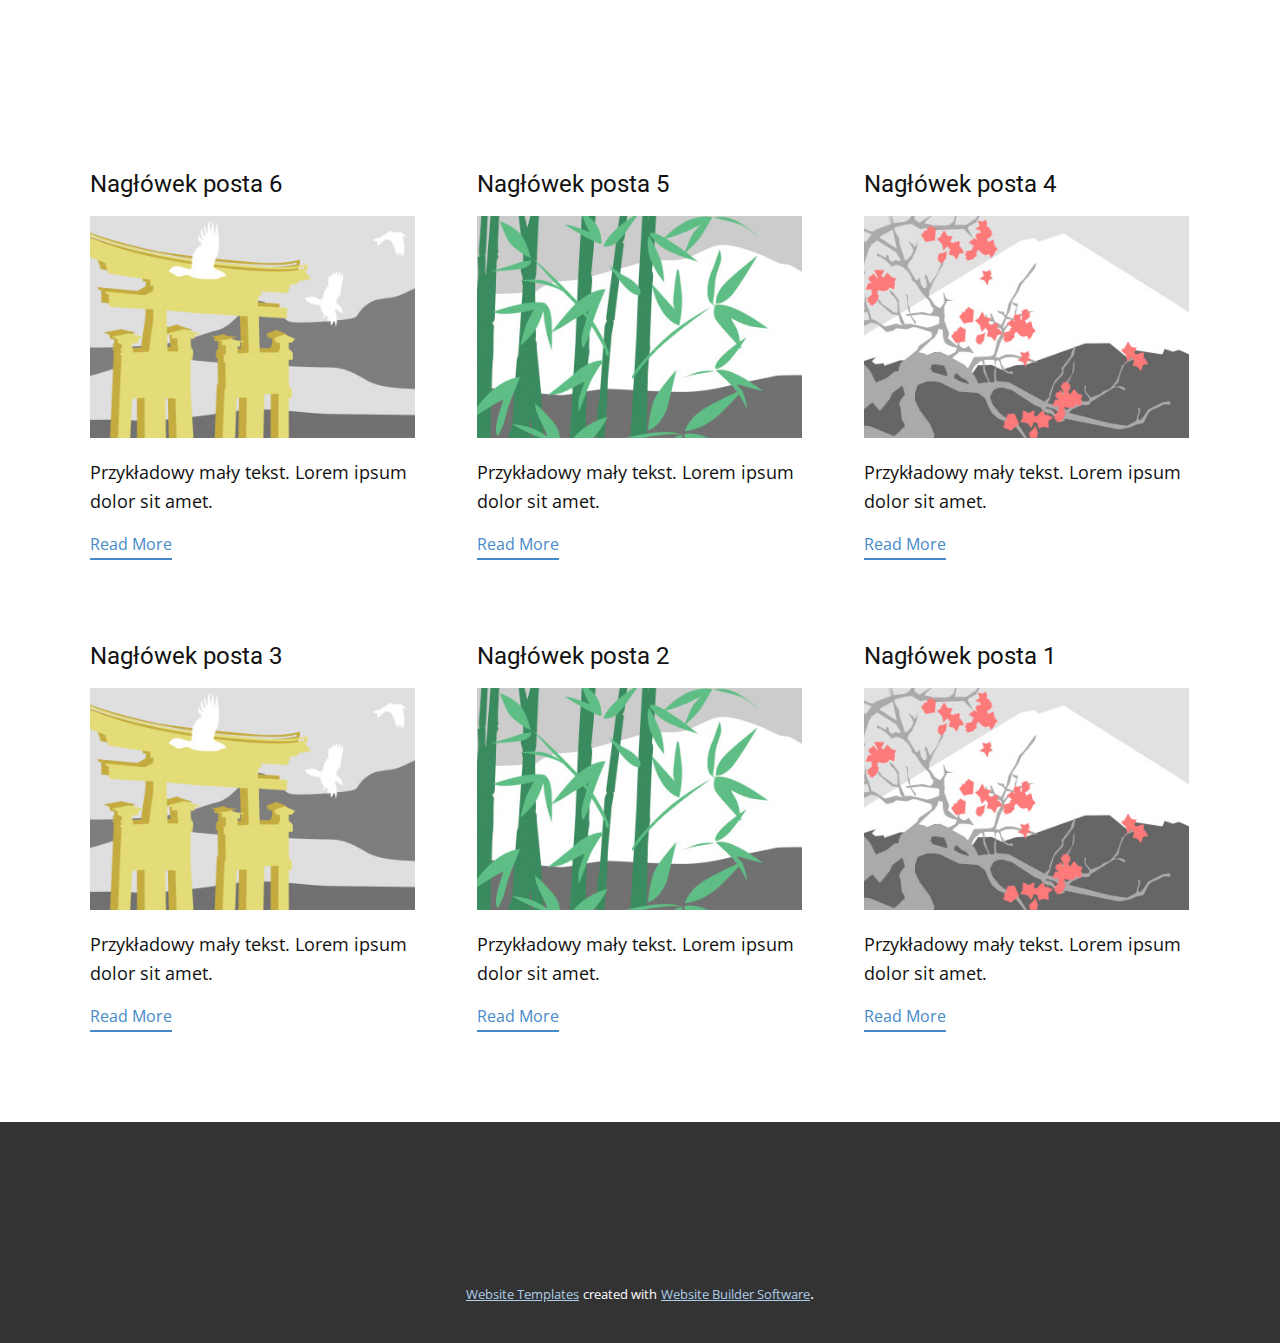
<file: blog/blog.html>
<!DOCTYPE html>
<html style="font-size: 16px;" lang="pl"><head>
    <meta name="viewport" content="width=device-width, initial-scale=1.0">
    <meta charset="utf-8">
    <meta name="keywords" content="">
    <meta name="description" content="">
    <title>Blog Template</title>
    <link rel="stylesheet" href="../nicepage.css" media="screen">
<link rel="stylesheet" href="../Blog-Template.css" media="screen">
    <script class="u-script" type="text/javascript" src="../jquery.js" defer=""></script>
    <script class="u-script" type="text/javascript" src="../nicepage.js" defer=""></script>
    <meta name="generator" content="Nicepage 5.12.2, nicepage.com">
    <link id="u-theme-google-font" rel="stylesheet" href="https://fonts.googleapis.com/css?family=Roboto:100,100i,300,300i,400,400i,500,500i,700,700i,900,900i|Open+Sans:300,300i,400,400i,500,500i,600,600i,700,700i,800,800i">
    
    
    <script type="application/ld+json">{
		"@context": "http://schema.org",
		"@type": "Organization",
		"name": "TRPGM"
}</script>
    <meta name="theme-color" content="#478ac9">
  <meta data-intl-tel-input-cdn-path="intlTelInput/"></head>
  <body class="u-body u-xl-mode" data-lang="pl"><header class="u-clearfix u-header u-header" id="sec-b290"><div class="u-clearfix u-sheet u-sheet-1"></div></header>
    <section class="u-clearfix u-section-1" id="sec-51b7">
      <div class="u-clearfix u-sheet u-valign-middle u-sheet-1"><!--blog--><!--blog_options_json--><!--{"type":"Recent","source":"","tags":"","count":""}--><!--/blog_options_json-->
        <div class="u-blog u-expanded-width u-repeater u-repeater-1"><!--blog_post-->
          <div class="u-blog-post u-container-style u-repeater-item u-white u-repeater-item-1">
            <div class="u-container-layout u-similar-container u-valign-top u-container-layout-1"><!--blog_post_header-->
              <h4 class="u-blog-control u-text u-text-1">
                <a class="u-post-header-link" href="../blog/post-5.html">Nagłówek posta 6 </a>
              </h4><!--/blog_post_header--><!--blog_post_image-->
              <a class="u-post-header-link" href="../blog/post-5.html"><img alt="" class="u-blog-control u-expanded-width u-image u-image-default u-image-1" src="../images/8ad73f3c.jpeg"></a><!--/blog_post_image--><!--blog_post_content-->
              <div class="u-blog-control u-post-content u-text u-text-2 fr-view">Przykładowy mały tekst. Lorem ipsum dolor sit amet.</div><!--/blog_post_content--><!--blog_post_readmore-->
              <a href="../blog/post-5.html" class="u-blog-control u-border-2 u-border-palette-1-base u-btn u-btn-rectangle u-button-style u-none u-btn-1"><!--blog_post_readmore_content--><!--options_json--><!--{"content":"Read More","defaultValue":"Dowiedz się więcej"}--><!--/options_json-->Read More<!--/blog_post_readmore_content--></a><!--/blog_post_readmore-->
            </div>
          </div><div class="u-blog-post u-container-style u-repeater-item u-video-cover u-white">
            <div class="u-container-layout u-similar-container u-valign-top u-container-layout-2"><!--blog_post_header-->
              <h4 class="u-blog-control u-text u-text-3">
                <a class="u-post-header-link" href="../blog/post-4.html">Nagłówek posta 5 </a>
              </h4><!--/blog_post_header--><!--blog_post_image-->
              <a class="u-post-header-link" href="../blog/post-4.html"><img alt="" class="u-blog-control u-expanded-width u-image u-image-default u-image-2" src="../images/68f64b9d.jpeg"></a><!--/blog_post_image--><!--blog_post_content-->
              <div class="u-blog-control u-post-content u-text u-text-4 fr-view">Przykładowy mały tekst. Lorem ipsum dolor sit amet.</div><!--/blog_post_content--><!--blog_post_readmore-->
              <a href="../blog/post-4.html" class="u-blog-control u-border-2 u-border-palette-1-base u-btn u-btn-rectangle u-button-style u-none u-btn-2"><!--blog_post_readmore_content--><!--options_json--><!--{"content":"Read More","defaultValue":"Dowiedz się więcej"}--><!--/options_json-->Read More<!--/blog_post_readmore_content--></a><!--/blog_post_readmore-->
            </div>
          </div><div class="u-blog-post u-container-style u-repeater-item u-video-cover u-white">
            <div class="u-container-layout u-similar-container u-valign-top u-container-layout-3"><!--blog_post_header-->
              <h4 class="u-blog-control u-text u-text-5">
                <a class="u-post-header-link" href="../blog/post-3.html">Nagłówek posta 4 </a>
              </h4><!--/blog_post_header--><!--blog_post_image-->
              <a class="u-post-header-link" href="../blog/post-3.html"><img alt="" class="u-blog-control u-expanded-width u-image u-image-default u-image-3" src="../images/0fd3416c.jpeg"></a><!--/blog_post_image--><!--blog_post_content-->
              <div class="u-blog-control u-post-content u-text u-text-6 fr-view">Przykładowy mały tekst. Lorem ipsum dolor sit amet.</div><!--/blog_post_content--><!--blog_post_readmore-->
              <a href="../blog/post-3.html" class="u-blog-control u-border-2 u-border-palette-1-base u-btn u-btn-rectangle u-button-style u-none u-btn-3"><!--blog_post_readmore_content--><!--options_json--><!--{"content":"Read More","defaultValue":"Dowiedz się więcej"}--><!--/options_json-->Read More<!--/blog_post_readmore_content--></a><!--/blog_post_readmore-->
            </div>
          </div><div class="u-blog-post u-container-style u-repeater-item u-white u-repeater-item-1">
            <div class="u-container-layout u-similar-container u-valign-top u-container-layout-1"><!--blog_post_header-->
              <h4 class="u-blog-control u-text u-text-1">
                <a class="u-post-header-link" href="../blog/post-2.html">Nagłówek posta 3 </a>
              </h4><!--/blog_post_header--><!--blog_post_image-->
              <a class="u-post-header-link" href="../blog/post-2.html"><img alt="" class="u-blog-control u-expanded-width u-image u-image-default u-image-1" src="../images/8ad73f3c.jpeg"></a><!--/blog_post_image--><!--blog_post_content-->
              <div class="u-blog-control u-post-content u-text u-text-2 fr-view">Przykładowy mały tekst. Lorem ipsum dolor sit amet.</div><!--/blog_post_content--><!--blog_post_readmore-->
              <a href="../blog/post-2.html" class="u-blog-control u-border-2 u-border-palette-1-base u-btn u-btn-rectangle u-button-style u-none u-btn-1"><!--blog_post_readmore_content--><!--options_json--><!--{"content":"Read More","defaultValue":"Dowiedz się więcej"}--><!--/options_json-->Read More<!--/blog_post_readmore_content--></a><!--/blog_post_readmore-->
            </div>
          </div><div class="u-blog-post u-container-style u-repeater-item u-video-cover u-white">
            <div class="u-container-layout u-similar-container u-valign-top u-container-layout-2"><!--blog_post_header-->
              <h4 class="u-blog-control u-text u-text-3">
                <a class="u-post-header-link" href="../blog/post-1.html">Nagłówek posta 2 </a>
              </h4><!--/blog_post_header--><!--blog_post_image-->
              <a class="u-post-header-link" href="../blog/post-1.html"><img alt="" class="u-blog-control u-expanded-width u-image u-image-default u-image-2" src="../images/68f64b9d.jpeg"></a><!--/blog_post_image--><!--blog_post_content-->
              <div class="u-blog-control u-post-content u-text u-text-4 fr-view">Przykładowy mały tekst. Lorem ipsum dolor sit amet.</div><!--/blog_post_content--><!--blog_post_readmore-->
              <a href="../blog/post-1.html" class="u-blog-control u-border-2 u-border-palette-1-base u-btn u-btn-rectangle u-button-style u-none u-btn-2"><!--blog_post_readmore_content--><!--options_json--><!--{"content":"Read More","defaultValue":"Dowiedz się więcej"}--><!--/options_json-->Read More<!--/blog_post_readmore_content--></a><!--/blog_post_readmore-->
            </div>
          </div><div class="u-blog-post u-container-style u-repeater-item u-video-cover u-white">
            <div class="u-container-layout u-similar-container u-valign-top u-container-layout-3"><!--blog_post_header-->
              <h4 class="u-blog-control u-text u-text-5">
                <a class="u-post-header-link" href="../blog/post.html">Nagłówek posta 1 </a>
              </h4><!--/blog_post_header--><!--blog_post_image-->
              <a class="u-post-header-link" href="../blog/post.html"><img alt="" class="u-blog-control u-expanded-width u-image u-image-default u-image-3" src="../images/0fd3416c.jpeg"></a><!--/blog_post_image--><!--blog_post_content-->
              <div class="u-blog-control u-post-content u-text u-text-6 fr-view">Przykładowy mały tekst. Lorem ipsum dolor sit amet.</div><!--/blog_post_content--><!--blog_post_readmore-->
              <a href="../blog/post.html" class="u-blog-control u-border-2 u-border-palette-1-base u-btn u-btn-rectangle u-button-style u-none u-btn-3"><!--blog_post_readmore_content--><!--options_json--><!--{"content":"Read More","defaultValue":"Dowiedz się więcej"}--><!--/options_json-->Read More<!--/blog_post_readmore_content--></a><!--/blog_post_readmore-->
            </div>
          </div><!--/blog_post--><!--blog_post-->
          <!--/blog_post--><!--blog_post-->
          <!--/blog_post-->
        </div><!--/blog-->
      </div>
    </section>
    
    
    <footer class="u-align-center u-clearfix u-footer u-grey-80 u-footer" id="sec-5c62"><div class="u-clearfix u-sheet u-sheet-1"></div></footer>
    <section class="u-backlink u-clearfix u-grey-80">
      <a class="u-link" href="https://nicepage.com/website-templates" target="_blank">
        <span>Website Templates</span>
      </a>
      <p class="u-text">
        <span>created with</span>
      </p>
      <a class="u-link" href="" target="_blank">
        <span>Website Builder Software</span>
      </a>. 
    </section>
  
</body></html>
</file>
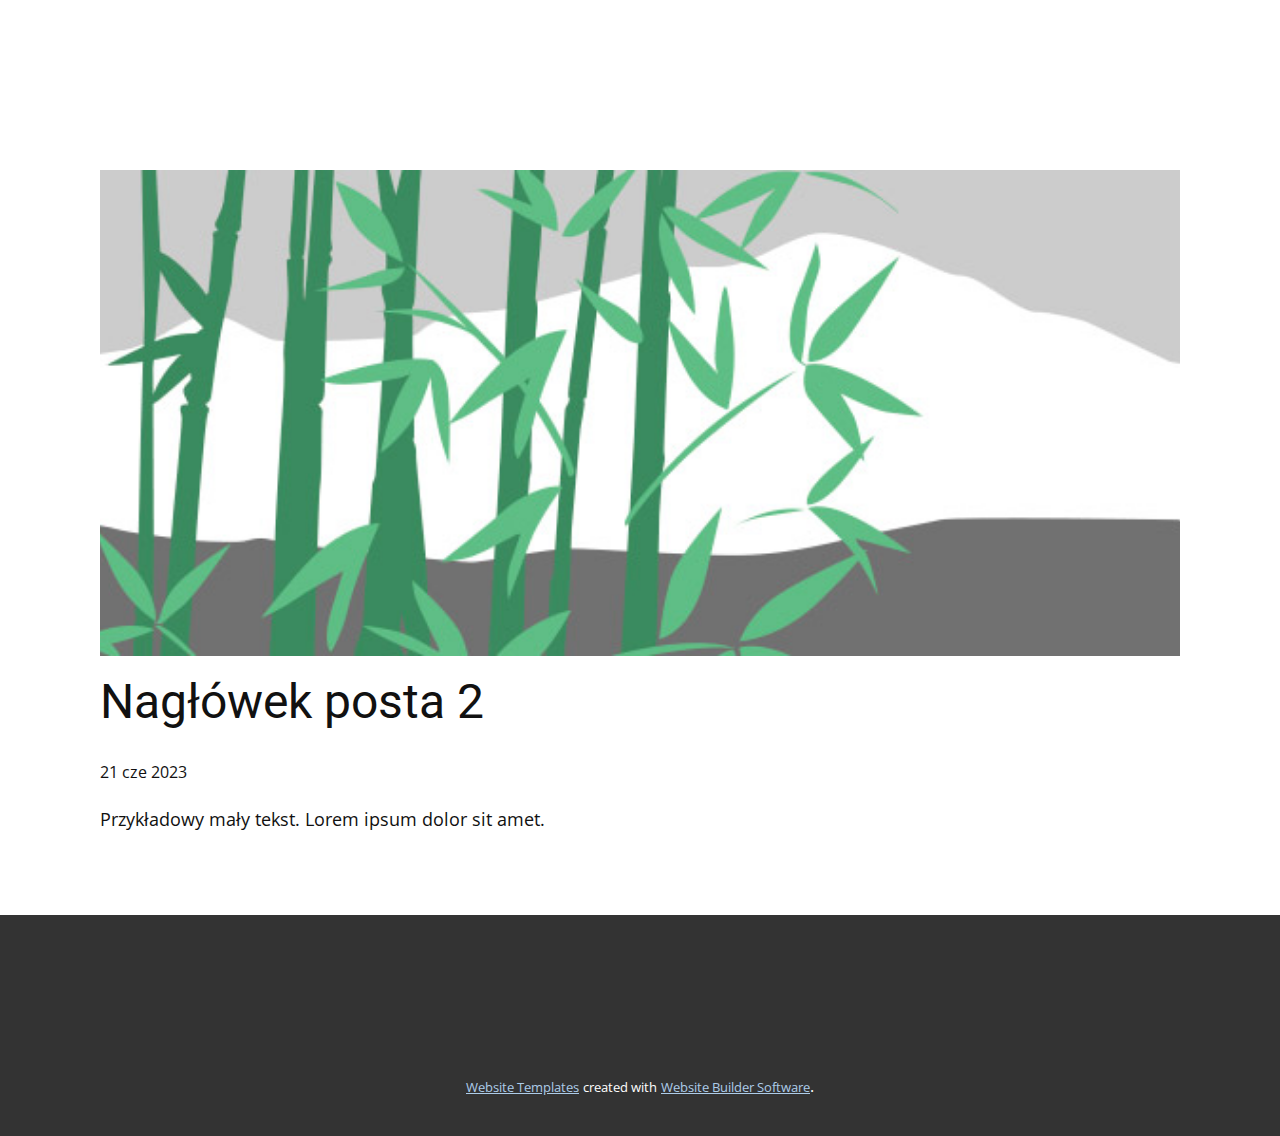
<file: blog/post-1.html>
<!DOCTYPE html>
<html style="font-size: 16px;" lang="pl"><head>
    <meta name="viewport" content="width=device-width, initial-scale=1.0">
    <meta charset="utf-8">
    <meta name="keywords" content="Nagłówek posta 1">
    <meta name="description" content="">
    <title>Nagłówek posta 2 </title>
    <link rel="stylesheet" href="../nicepage.css" media="screen">
<link rel="stylesheet" href="../Post-Template.css" media="screen">
    <script class="u-script" type="text/javascript" src="../jquery.js" defer=""></script>
    <script class="u-script" type="text/javascript" src="../nicepage.js" defer=""></script>
    <meta name="generator" content="Nicepage 5.12.2, nicepage.com">
    <link id="u-theme-google-font" rel="stylesheet" href="https://fonts.googleapis.com/css?family=Roboto:100,100i,300,300i,400,400i,500,500i,700,700i,900,900i|Open+Sans:300,300i,400,400i,500,500i,600,600i,700,700i,800,800i">
    
    
    <script type="application/ld+json">{
		"@context": "http://schema.org",
		"@type": "Organization",
		"name": "TRPGM"
}</script>
    <meta name="theme-color" content="#478ac9">
  <meta data-intl-tel-input-cdn-path="intlTelInput/"></head>
  <body class="u-body u-xl-mode" data-lang="pl"><header class="u-clearfix u-header u-header" id="sec-b290"><div class="u-clearfix u-sheet u-sheet-1"></div></header>
    <section class="u-align-center u-clearfix u-section-1" id="sec-a508">
      <div class="u-clearfix u-sheet u-valign-middle-md u-valign-middle-sm u-valign-middle-xs u-sheet-1"><!--post_details--><!--post_details_options_json--><!--{"source":""}--><!--/post_details_options_json--><!--blog_post-->
        <div class="u-container-style u-expanded-width u-post-details u-post-details-1">
          <div class="u-container-layout u-valign-middle u-container-layout-1"><!--blog_post_image-->
            <img alt="" class="u-blog-control u-expanded-width u-image u-image-default u-image-1" src="../images/68f64b9d.jpeg"><!--/blog_post_image--><!--blog_post_header-->
            <h2 class="u-blog-control u-text u-text-1">Nagłówek posta 2 </h2><!--/blog_post_header--><!--blog_post_metadata-->
            <div class="u-blog-control u-metadata u-metadata-1"><!--blog_post_metadata_date-->
              <span class="u-meta-date u-meta-icon">21 cze 2023</span><!--/blog_post_metadata_date--><!--blog_post_metadata_category-->
              <!--/blog_post_metadata_category--><!--blog_post_metadata_comments-->
              <!--/blog_post_metadata_comments-->
            </div><!--/blog_post_metadata--><!--blog_post_content-->
            <div class="u-align-justify u-blog-control u-post-content u-text u-text-2 fr-view">
  Przykładowy mały tekst. Lorem ipsum dolor sit amet.
  </div><!--/blog_post_content-->
          </div>
        </div><!--/blog_post--><!--/post_details-->
      </div>
    </section>
    
    
    <footer class="u-align-center u-clearfix u-footer u-grey-80 u-footer" id="sec-5c62"><div class="u-clearfix u-sheet u-sheet-1"></div></footer>
    <section class="u-backlink u-clearfix u-grey-80">
      <a class="u-link" href="https://nicepage.com/website-templates" target="_blank">
        <span>Website Templates</span>
      </a>
      <p class="u-text">
        <span>created with</span>
      </p>
      <a class="u-link" href="" target="_blank">
        <span>Website Builder Software</span>
      </a>. 
    </section>
  
</body></html>
</file>
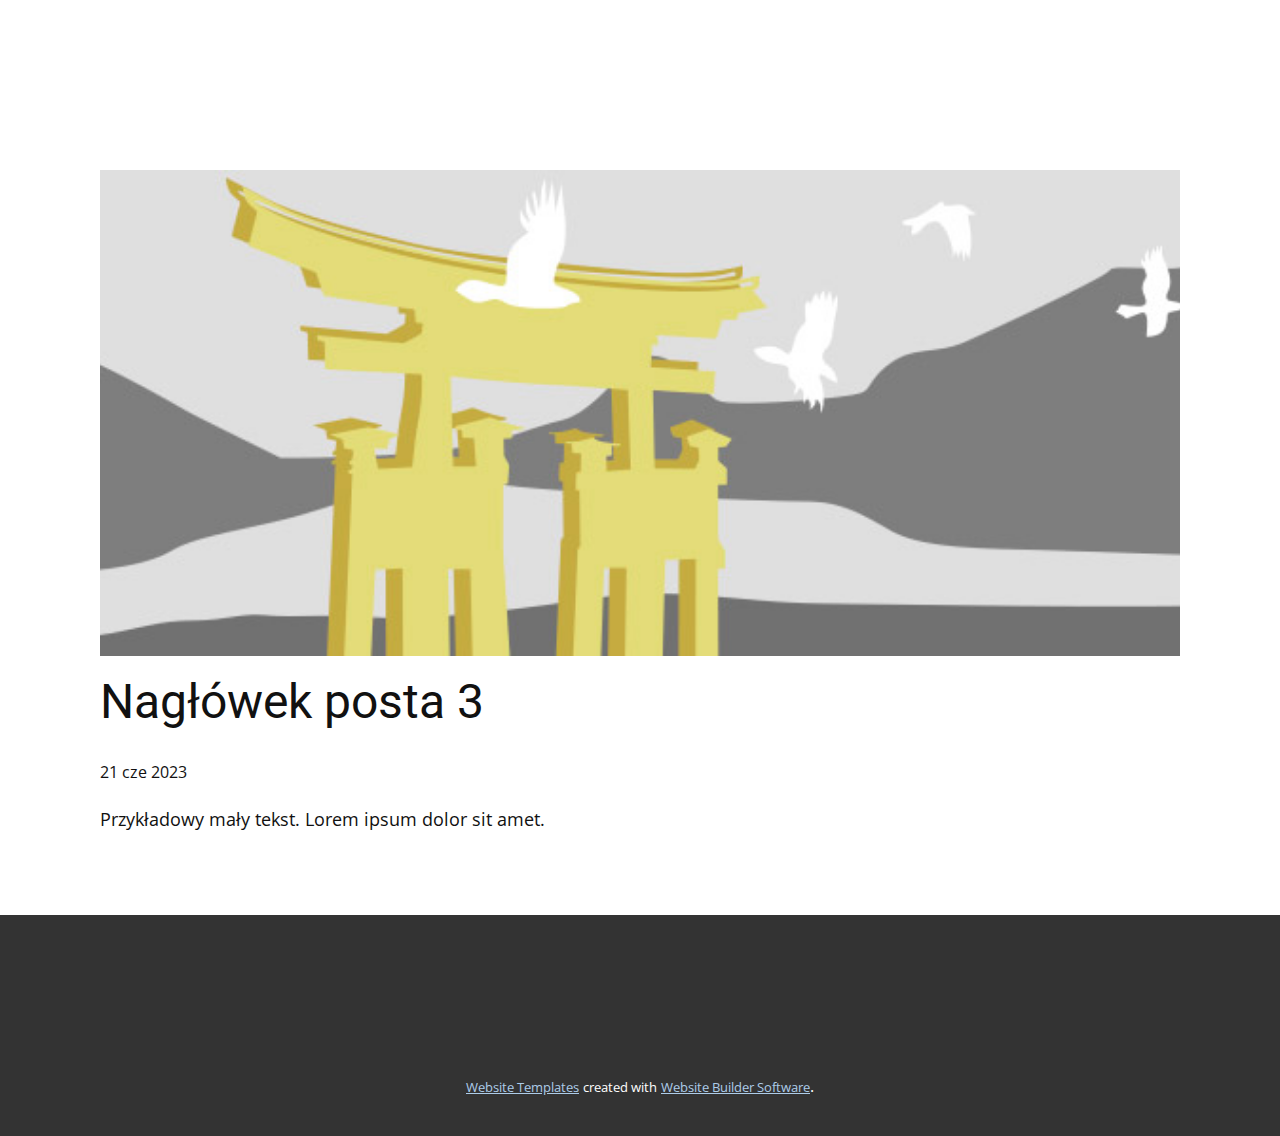
<file: blog/post-2.html>
<!DOCTYPE html>
<html style="font-size: 16px;" lang="pl"><head>
    <meta name="viewport" content="width=device-width, initial-scale=1.0">
    <meta charset="utf-8">
    <meta name="keywords" content="Nagłówek posta 1">
    <meta name="description" content="">
    <title>Nagłówek posta 3 </title>
    <link rel="stylesheet" href="../nicepage.css" media="screen">
<link rel="stylesheet" href="../Post-Template.css" media="screen">
    <script class="u-script" type="text/javascript" src="../jquery.js" defer=""></script>
    <script class="u-script" type="text/javascript" src="../nicepage.js" defer=""></script>
    <meta name="generator" content="Nicepage 5.12.2, nicepage.com">
    <link id="u-theme-google-font" rel="stylesheet" href="https://fonts.googleapis.com/css?family=Roboto:100,100i,300,300i,400,400i,500,500i,700,700i,900,900i|Open+Sans:300,300i,400,400i,500,500i,600,600i,700,700i,800,800i">
    
    
    <script type="application/ld+json">{
		"@context": "http://schema.org",
		"@type": "Organization",
		"name": "TRPGM"
}</script>
    <meta name="theme-color" content="#478ac9">
  <meta data-intl-tel-input-cdn-path="intlTelInput/"></head>
  <body class="u-body u-xl-mode" data-lang="pl"><header class="u-clearfix u-header u-header" id="sec-b290"><div class="u-clearfix u-sheet u-sheet-1"></div></header>
    <section class="u-align-center u-clearfix u-section-1" id="sec-a508">
      <div class="u-clearfix u-sheet u-valign-middle-md u-valign-middle-sm u-valign-middle-xs u-sheet-1"><!--post_details--><!--post_details_options_json--><!--{"source":""}--><!--/post_details_options_json--><!--blog_post-->
        <div class="u-container-style u-expanded-width u-post-details u-post-details-1">
          <div class="u-container-layout u-valign-middle u-container-layout-1"><!--blog_post_image-->
            <img alt="" class="u-blog-control u-expanded-width u-image u-image-default u-image-1" src="../images/8ad73f3c.jpeg"><!--/blog_post_image--><!--blog_post_header-->
            <h2 class="u-blog-control u-text u-text-1">Nagłówek posta 3 </h2><!--/blog_post_header--><!--blog_post_metadata-->
            <div class="u-blog-control u-metadata u-metadata-1"><!--blog_post_metadata_date-->
              <span class="u-meta-date u-meta-icon">21 cze 2023</span><!--/blog_post_metadata_date--><!--blog_post_metadata_category-->
              <!--/blog_post_metadata_category--><!--blog_post_metadata_comments-->
              <!--/blog_post_metadata_comments-->
            </div><!--/blog_post_metadata--><!--blog_post_content-->
            <div class="u-align-justify u-blog-control u-post-content u-text u-text-2 fr-view">
  Przykładowy mały tekst. Lorem ipsum dolor sit amet.
  </div><!--/blog_post_content-->
          </div>
        </div><!--/blog_post--><!--/post_details-->
      </div>
    </section>
    
    
    <footer class="u-align-center u-clearfix u-footer u-grey-80 u-footer" id="sec-5c62"><div class="u-clearfix u-sheet u-sheet-1"></div></footer>
    <section class="u-backlink u-clearfix u-grey-80">
      <a class="u-link" href="https://nicepage.com/website-templates" target="_blank">
        <span>Website Templates</span>
      </a>
      <p class="u-text">
        <span>created with</span>
      </p>
      <a class="u-link" href="" target="_blank">
        <span>Website Builder Software</span>
      </a>. 
    </section>
  
</body></html>
</file>
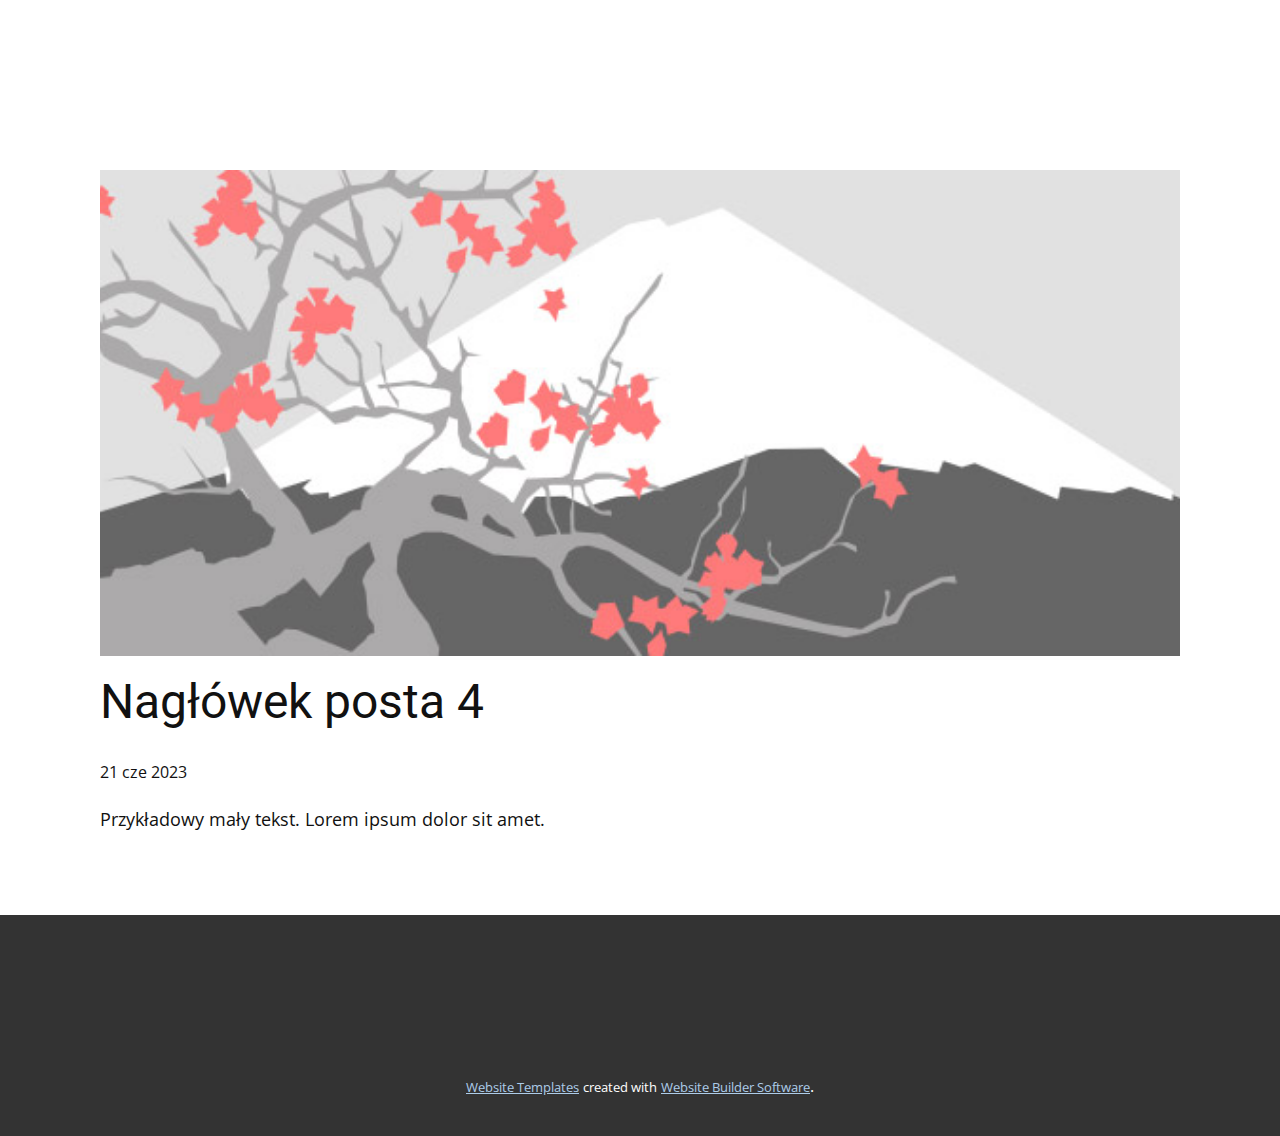
<file: blog/post-3.html>
<!DOCTYPE html>
<html style="font-size: 16px;" lang="pl"><head>
    <meta name="viewport" content="width=device-width, initial-scale=1.0">
    <meta charset="utf-8">
    <meta name="keywords" content="Nagłówek posta 1">
    <meta name="description" content="">
    <title>Nagłówek posta 4 </title>
    <link rel="stylesheet" href="../nicepage.css" media="screen">
<link rel="stylesheet" href="../Post-Template.css" media="screen">
    <script class="u-script" type="text/javascript" src="../jquery.js" defer=""></script>
    <script class="u-script" type="text/javascript" src="../nicepage.js" defer=""></script>
    <meta name="generator" content="Nicepage 5.12.2, nicepage.com">
    <link id="u-theme-google-font" rel="stylesheet" href="https://fonts.googleapis.com/css?family=Roboto:100,100i,300,300i,400,400i,500,500i,700,700i,900,900i|Open+Sans:300,300i,400,400i,500,500i,600,600i,700,700i,800,800i">
    
    
    <script type="application/ld+json">{
		"@context": "http://schema.org",
		"@type": "Organization",
		"name": "TRPGM"
}</script>
    <meta name="theme-color" content="#478ac9">
  <meta data-intl-tel-input-cdn-path="intlTelInput/"></head>
  <body class="u-body u-xl-mode" data-lang="pl"><header class="u-clearfix u-header u-header" id="sec-b290"><div class="u-clearfix u-sheet u-sheet-1"></div></header>
    <section class="u-align-center u-clearfix u-section-1" id="sec-a508">
      <div class="u-clearfix u-sheet u-valign-middle-md u-valign-middle-sm u-valign-middle-xs u-sheet-1"><!--post_details--><!--post_details_options_json--><!--{"source":""}--><!--/post_details_options_json--><!--blog_post-->
        <div class="u-container-style u-expanded-width u-post-details u-post-details-1">
          <div class="u-container-layout u-valign-middle u-container-layout-1"><!--blog_post_image-->
            <img alt="" class="u-blog-control u-expanded-width u-image u-image-default u-image-1" src="../images/0fd3416c.jpeg"><!--/blog_post_image--><!--blog_post_header-->
            <h2 class="u-blog-control u-text u-text-1">Nagłówek posta 4 </h2><!--/blog_post_header--><!--blog_post_metadata-->
            <div class="u-blog-control u-metadata u-metadata-1"><!--blog_post_metadata_date-->
              <span class="u-meta-date u-meta-icon">21 cze 2023</span><!--/blog_post_metadata_date--><!--blog_post_metadata_category-->
              <!--/blog_post_metadata_category--><!--blog_post_metadata_comments-->
              <!--/blog_post_metadata_comments-->
            </div><!--/blog_post_metadata--><!--blog_post_content-->
            <div class="u-align-justify u-blog-control u-post-content u-text u-text-2 fr-view">
  Przykładowy mały tekst. Lorem ipsum dolor sit amet.
  </div><!--/blog_post_content-->
          </div>
        </div><!--/blog_post--><!--/post_details-->
      </div>
    </section>
    
    
    <footer class="u-align-center u-clearfix u-footer u-grey-80 u-footer" id="sec-5c62"><div class="u-clearfix u-sheet u-sheet-1"></div></footer>
    <section class="u-backlink u-clearfix u-grey-80">
      <a class="u-link" href="https://nicepage.com/website-templates" target="_blank">
        <span>Website Templates</span>
      </a>
      <p class="u-text">
        <span>created with</span>
      </p>
      <a class="u-link" href="" target="_blank">
        <span>Website Builder Software</span>
      </a>. 
    </section>
  
</body></html>
</file>
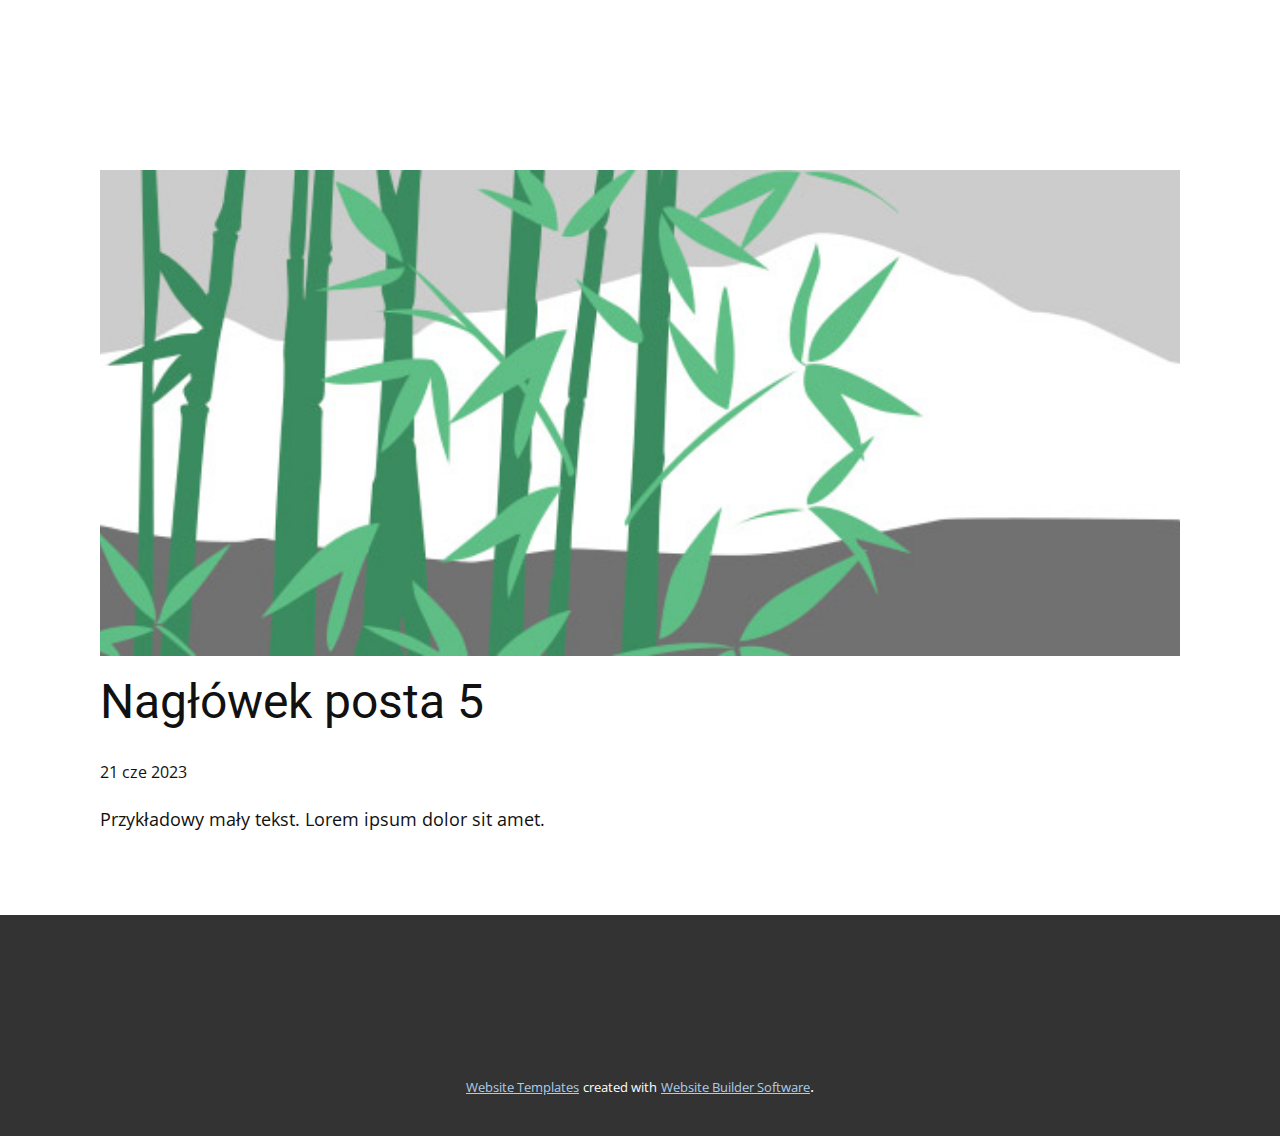
<file: blog/post-4.html>
<!DOCTYPE html>
<html style="font-size: 16px;" lang="pl"><head>
    <meta name="viewport" content="width=device-width, initial-scale=1.0">
    <meta charset="utf-8">
    <meta name="keywords" content="Nagłówek posta 1">
    <meta name="description" content="">
    <title>Nagłówek posta 5 </title>
    <link rel="stylesheet" href="../nicepage.css" media="screen">
<link rel="stylesheet" href="../Post-Template.css" media="screen">
    <script class="u-script" type="text/javascript" src="../jquery.js" defer=""></script>
    <script class="u-script" type="text/javascript" src="../nicepage.js" defer=""></script>
    <meta name="generator" content="Nicepage 5.12.2, nicepage.com">
    <link id="u-theme-google-font" rel="stylesheet" href="https://fonts.googleapis.com/css?family=Roboto:100,100i,300,300i,400,400i,500,500i,700,700i,900,900i|Open+Sans:300,300i,400,400i,500,500i,600,600i,700,700i,800,800i">
    
    
    <script type="application/ld+json">{
		"@context": "http://schema.org",
		"@type": "Organization",
		"name": "TRPGM"
}</script>
    <meta name="theme-color" content="#478ac9">
  <meta data-intl-tel-input-cdn-path="intlTelInput/"></head>
  <body class="u-body u-xl-mode" data-lang="pl"><header class="u-clearfix u-header u-header" id="sec-b290"><div class="u-clearfix u-sheet u-sheet-1"></div></header>
    <section class="u-align-center u-clearfix u-section-1" id="sec-a508">
      <div class="u-clearfix u-sheet u-valign-middle-md u-valign-middle-sm u-valign-middle-xs u-sheet-1"><!--post_details--><!--post_details_options_json--><!--{"source":""}--><!--/post_details_options_json--><!--blog_post-->
        <div class="u-container-style u-expanded-width u-post-details u-post-details-1">
          <div class="u-container-layout u-valign-middle u-container-layout-1"><!--blog_post_image-->
            <img alt="" class="u-blog-control u-expanded-width u-image u-image-default u-image-1" src="../images/68f64b9d.jpeg"><!--/blog_post_image--><!--blog_post_header-->
            <h2 class="u-blog-control u-text u-text-1">Nagłówek posta 5 </h2><!--/blog_post_header--><!--blog_post_metadata-->
            <div class="u-blog-control u-metadata u-metadata-1"><!--blog_post_metadata_date-->
              <span class="u-meta-date u-meta-icon">21 cze 2023</span><!--/blog_post_metadata_date--><!--blog_post_metadata_category-->
              <!--/blog_post_metadata_category--><!--blog_post_metadata_comments-->
              <!--/blog_post_metadata_comments-->
            </div><!--/blog_post_metadata--><!--blog_post_content-->
            <div class="u-align-justify u-blog-control u-post-content u-text u-text-2 fr-view">
  Przykładowy mały tekst. Lorem ipsum dolor sit amet.
  </div><!--/blog_post_content-->
          </div>
        </div><!--/blog_post--><!--/post_details-->
      </div>
    </section>
    
    
    <footer class="u-align-center u-clearfix u-footer u-grey-80 u-footer" id="sec-5c62"><div class="u-clearfix u-sheet u-sheet-1"></div></footer>
    <section class="u-backlink u-clearfix u-grey-80">
      <a class="u-link" href="https://nicepage.com/website-templates" target="_blank">
        <span>Website Templates</span>
      </a>
      <p class="u-text">
        <span>created with</span>
      </p>
      <a class="u-link" href="" target="_blank">
        <span>Website Builder Software</span>
      </a>. 
    </section>
  
</body></html>
</file>
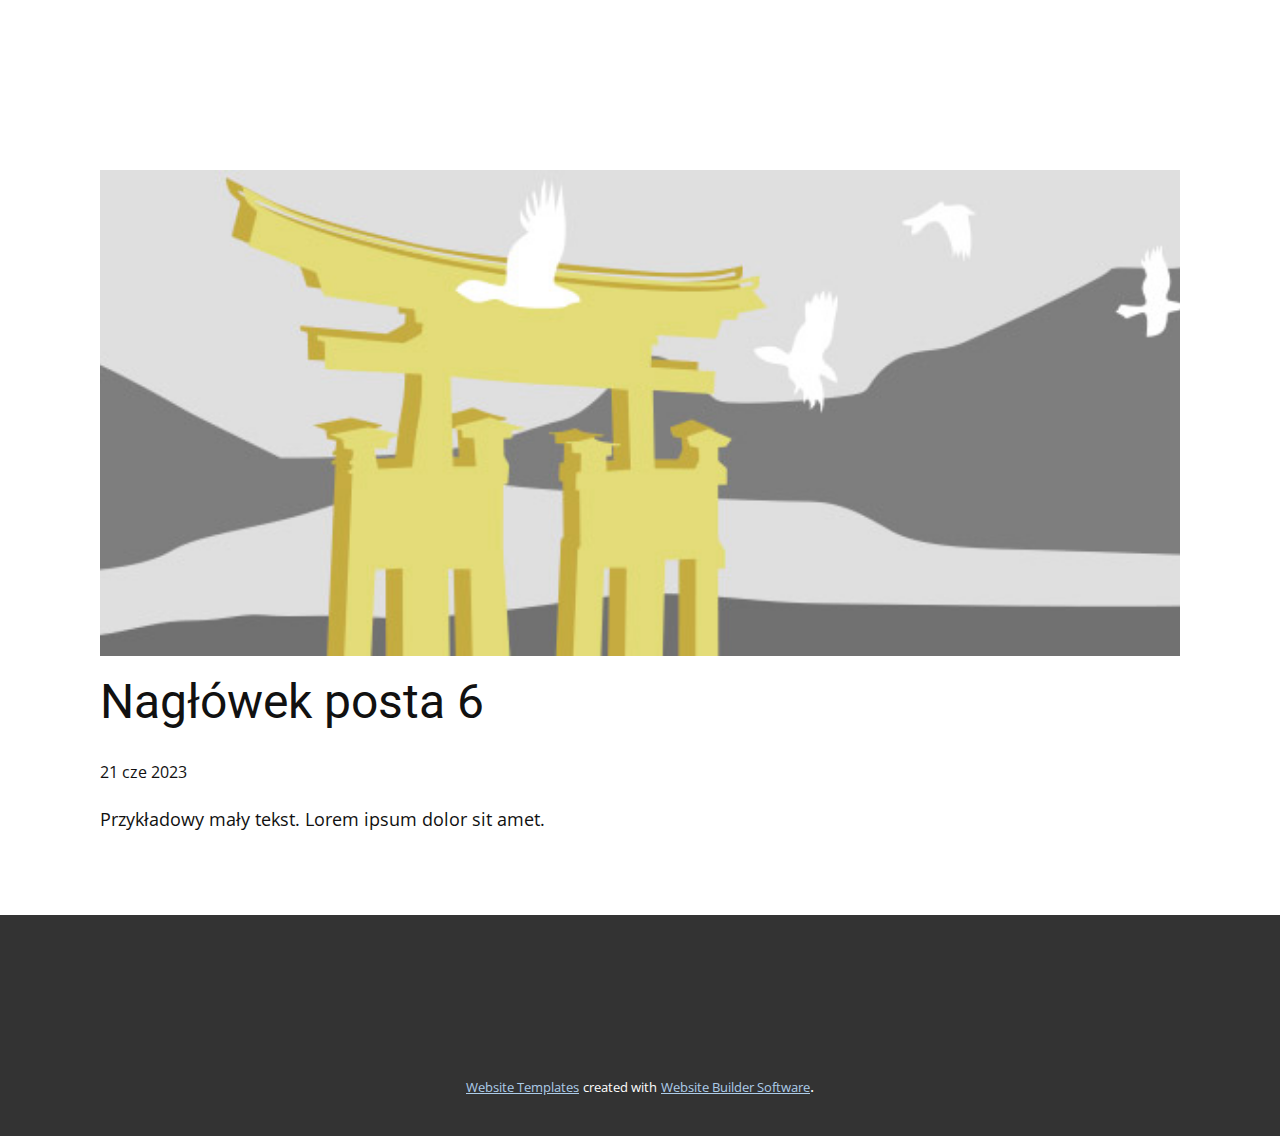
<file: blog/post-5.html>
<!DOCTYPE html>
<html style="font-size: 16px;" lang="pl"><head>
    <meta name="viewport" content="width=device-width, initial-scale=1.0">
    <meta charset="utf-8">
    <meta name="keywords" content="Nagłówek posta 1">
    <meta name="description" content="">
    <title>Nagłówek posta 6 </title>
    <link rel="stylesheet" href="../nicepage.css" media="screen">
<link rel="stylesheet" href="../Post-Template.css" media="screen">
    <script class="u-script" type="text/javascript" src="../jquery.js" defer=""></script>
    <script class="u-script" type="text/javascript" src="../nicepage.js" defer=""></script>
    <meta name="generator" content="Nicepage 5.12.2, nicepage.com">
    <link id="u-theme-google-font" rel="stylesheet" href="https://fonts.googleapis.com/css?family=Roboto:100,100i,300,300i,400,400i,500,500i,700,700i,900,900i|Open+Sans:300,300i,400,400i,500,500i,600,600i,700,700i,800,800i">
    
    
    <script type="application/ld+json">{
		"@context": "http://schema.org",
		"@type": "Organization",
		"name": "TRPGM"
}</script>
    <meta name="theme-color" content="#478ac9">
  <meta data-intl-tel-input-cdn-path="intlTelInput/"></head>
  <body class="u-body u-xl-mode" data-lang="pl"><header class="u-clearfix u-header u-header" id="sec-b290"><div class="u-clearfix u-sheet u-sheet-1"></div></header>
    <section class="u-align-center u-clearfix u-section-1" id="sec-a508">
      <div class="u-clearfix u-sheet u-valign-middle-md u-valign-middle-sm u-valign-middle-xs u-sheet-1"><!--post_details--><!--post_details_options_json--><!--{"source":""}--><!--/post_details_options_json--><!--blog_post-->
        <div class="u-container-style u-expanded-width u-post-details u-post-details-1">
          <div class="u-container-layout u-valign-middle u-container-layout-1"><!--blog_post_image-->
            <img alt="" class="u-blog-control u-expanded-width u-image u-image-default u-image-1" src="../images/8ad73f3c.jpeg"><!--/blog_post_image--><!--blog_post_header-->
            <h2 class="u-blog-control u-text u-text-1">Nagłówek posta 6 </h2><!--/blog_post_header--><!--blog_post_metadata-->
            <div class="u-blog-control u-metadata u-metadata-1"><!--blog_post_metadata_date-->
              <span class="u-meta-date u-meta-icon">21 cze 2023</span><!--/blog_post_metadata_date--><!--blog_post_metadata_category-->
              <!--/blog_post_metadata_category--><!--blog_post_metadata_comments-->
              <!--/blog_post_metadata_comments-->
            </div><!--/blog_post_metadata--><!--blog_post_content-->
            <div class="u-align-justify u-blog-control u-post-content u-text u-text-2 fr-view">
  Przykładowy mały tekst. Lorem ipsum dolor sit amet.
  </div><!--/blog_post_content-->
          </div>
        </div><!--/blog_post--><!--/post_details-->
      </div>
    </section>
    
    
    <footer class="u-align-center u-clearfix u-footer u-grey-80 u-footer" id="sec-5c62"><div class="u-clearfix u-sheet u-sheet-1"></div></footer>
    <section class="u-backlink u-clearfix u-grey-80">
      <a class="u-link" href="https://nicepage.com/website-templates" target="_blank">
        <span>Website Templates</span>
      </a>
      <p class="u-text">
        <span>created with</span>
      </p>
      <a class="u-link" href="" target="_blank">
        <span>Website Builder Software</span>
      </a>. 
    </section>
  
</body></html>
</file>
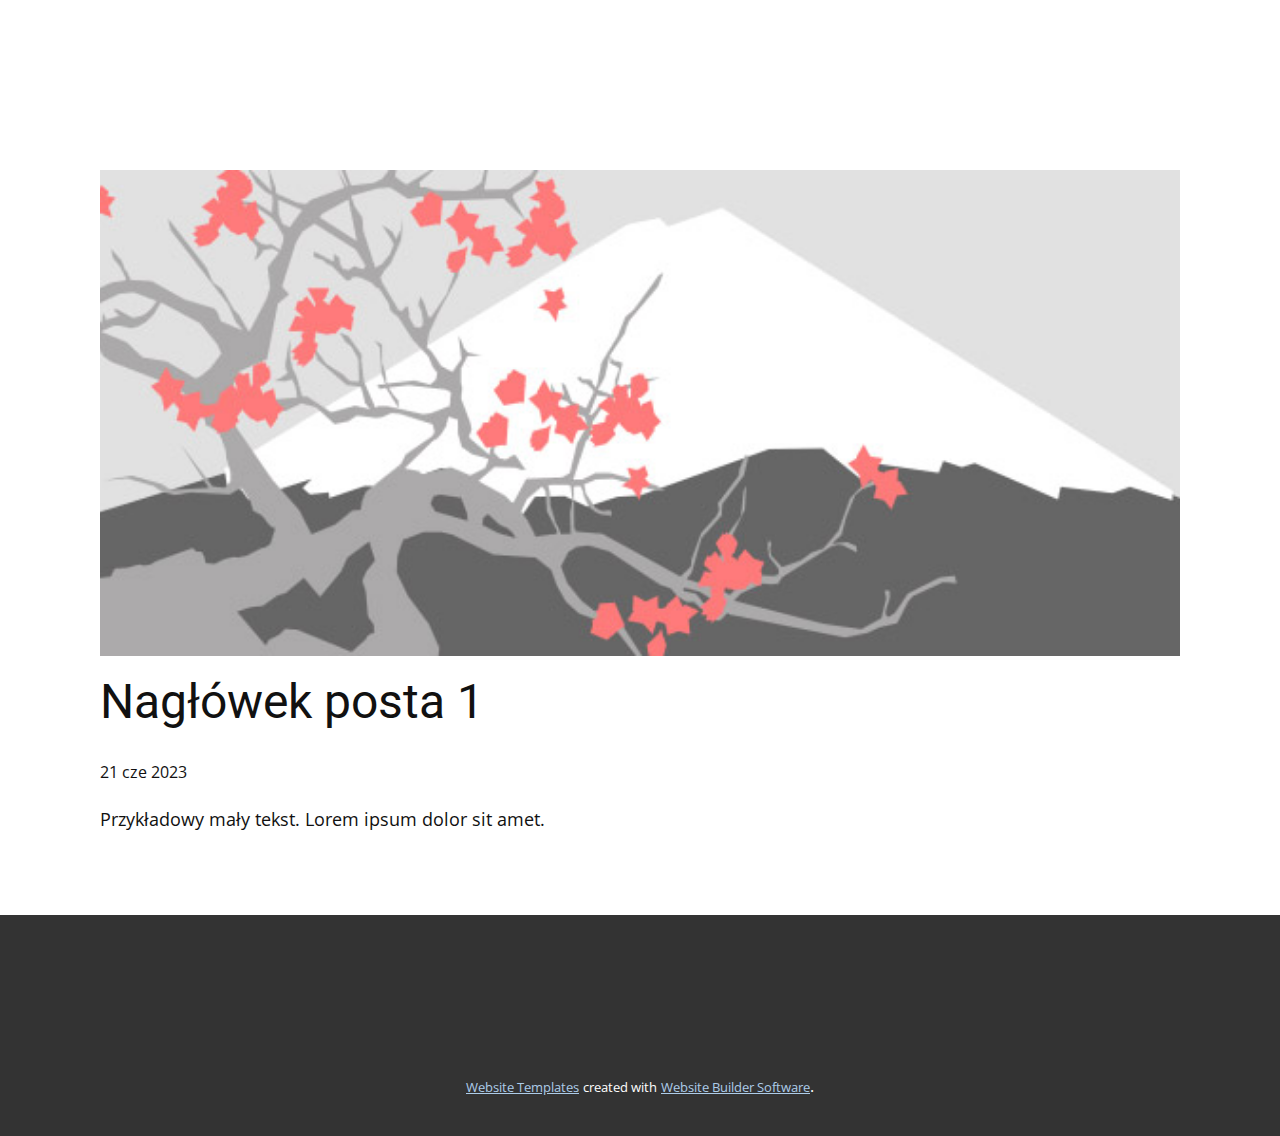
<file: blog/post.html>
<!DOCTYPE html>
<html style="font-size: 16px;" lang="pl"><head>
    <meta name="viewport" content="width=device-width, initial-scale=1.0">
    <meta charset="utf-8">
    <meta name="keywords" content="Nagłówek posta 1">
    <meta name="description" content="">
    <title>Nagłówek posta 1 </title>
    <link rel="stylesheet" href="../nicepage.css" media="screen">
<link rel="stylesheet" href="../Post-Template.css" media="screen">
    <script class="u-script" type="text/javascript" src="../jquery.js" defer=""></script>
    <script class="u-script" type="text/javascript" src="../nicepage.js" defer=""></script>
    <meta name="generator" content="Nicepage 5.12.2, nicepage.com">
    <link id="u-theme-google-font" rel="stylesheet" href="https://fonts.googleapis.com/css?family=Roboto:100,100i,300,300i,400,400i,500,500i,700,700i,900,900i|Open+Sans:300,300i,400,400i,500,500i,600,600i,700,700i,800,800i">
    
    
    <script type="application/ld+json">{
		"@context": "http://schema.org",
		"@type": "Organization",
		"name": "TRPGM"
}</script>
    <meta name="theme-color" content="#478ac9">
  <meta data-intl-tel-input-cdn-path="intlTelInput/"></head>
  <body class="u-body u-xl-mode" data-lang="pl"><header class="u-clearfix u-header u-header" id="sec-b290"><div class="u-clearfix u-sheet u-sheet-1"></div></header>
    <section class="u-align-center u-clearfix u-section-1" id="sec-a508">
      <div class="u-clearfix u-sheet u-valign-middle-md u-valign-middle-sm u-valign-middle-xs u-sheet-1"><!--post_details--><!--post_details_options_json--><!--{"source":""}--><!--/post_details_options_json--><!--blog_post-->
        <div class="u-container-style u-expanded-width u-post-details u-post-details-1">
          <div class="u-container-layout u-valign-middle u-container-layout-1"><!--blog_post_image-->
            <img alt="" class="u-blog-control u-expanded-width u-image u-image-default u-image-1" src="../images/0fd3416c.jpeg"><!--/blog_post_image--><!--blog_post_header-->
            <h2 class="u-blog-control u-text u-text-1">Nagłówek posta 1 </h2><!--/blog_post_header--><!--blog_post_metadata-->
            <div class="u-blog-control u-metadata u-metadata-1"><!--blog_post_metadata_date-->
              <span class="u-meta-date u-meta-icon">21 cze 2023</span><!--/blog_post_metadata_date--><!--blog_post_metadata_category-->
              <!--/blog_post_metadata_category--><!--blog_post_metadata_comments-->
              <!--/blog_post_metadata_comments-->
            </div><!--/blog_post_metadata--><!--blog_post_content-->
            <div class="u-align-justify u-blog-control u-post-content u-text u-text-2 fr-view">
  Przykładowy mały tekst. Lorem ipsum dolor sit amet.
  </div><!--/blog_post_content-->
          </div>
        </div><!--/blog_post--><!--/post_details-->
      </div>
    </section>
    
    
    <footer class="u-align-center u-clearfix u-footer u-grey-80 u-footer" id="sec-5c62"><div class="u-clearfix u-sheet u-sheet-1"></div></footer>
    <section class="u-backlink u-clearfix u-grey-80">
      <a class="u-link" href="https://nicepage.com/website-templates" target="_blank">
        <span>Website Templates</span>
      </a>
      <p class="u-text">
        <span>created with</span>
      </p>
      <a class="u-link" href="" target="_blank">
        <span>Website Builder Software</span>
      </a>. 
    </section>
  
</body></html>
</file>
